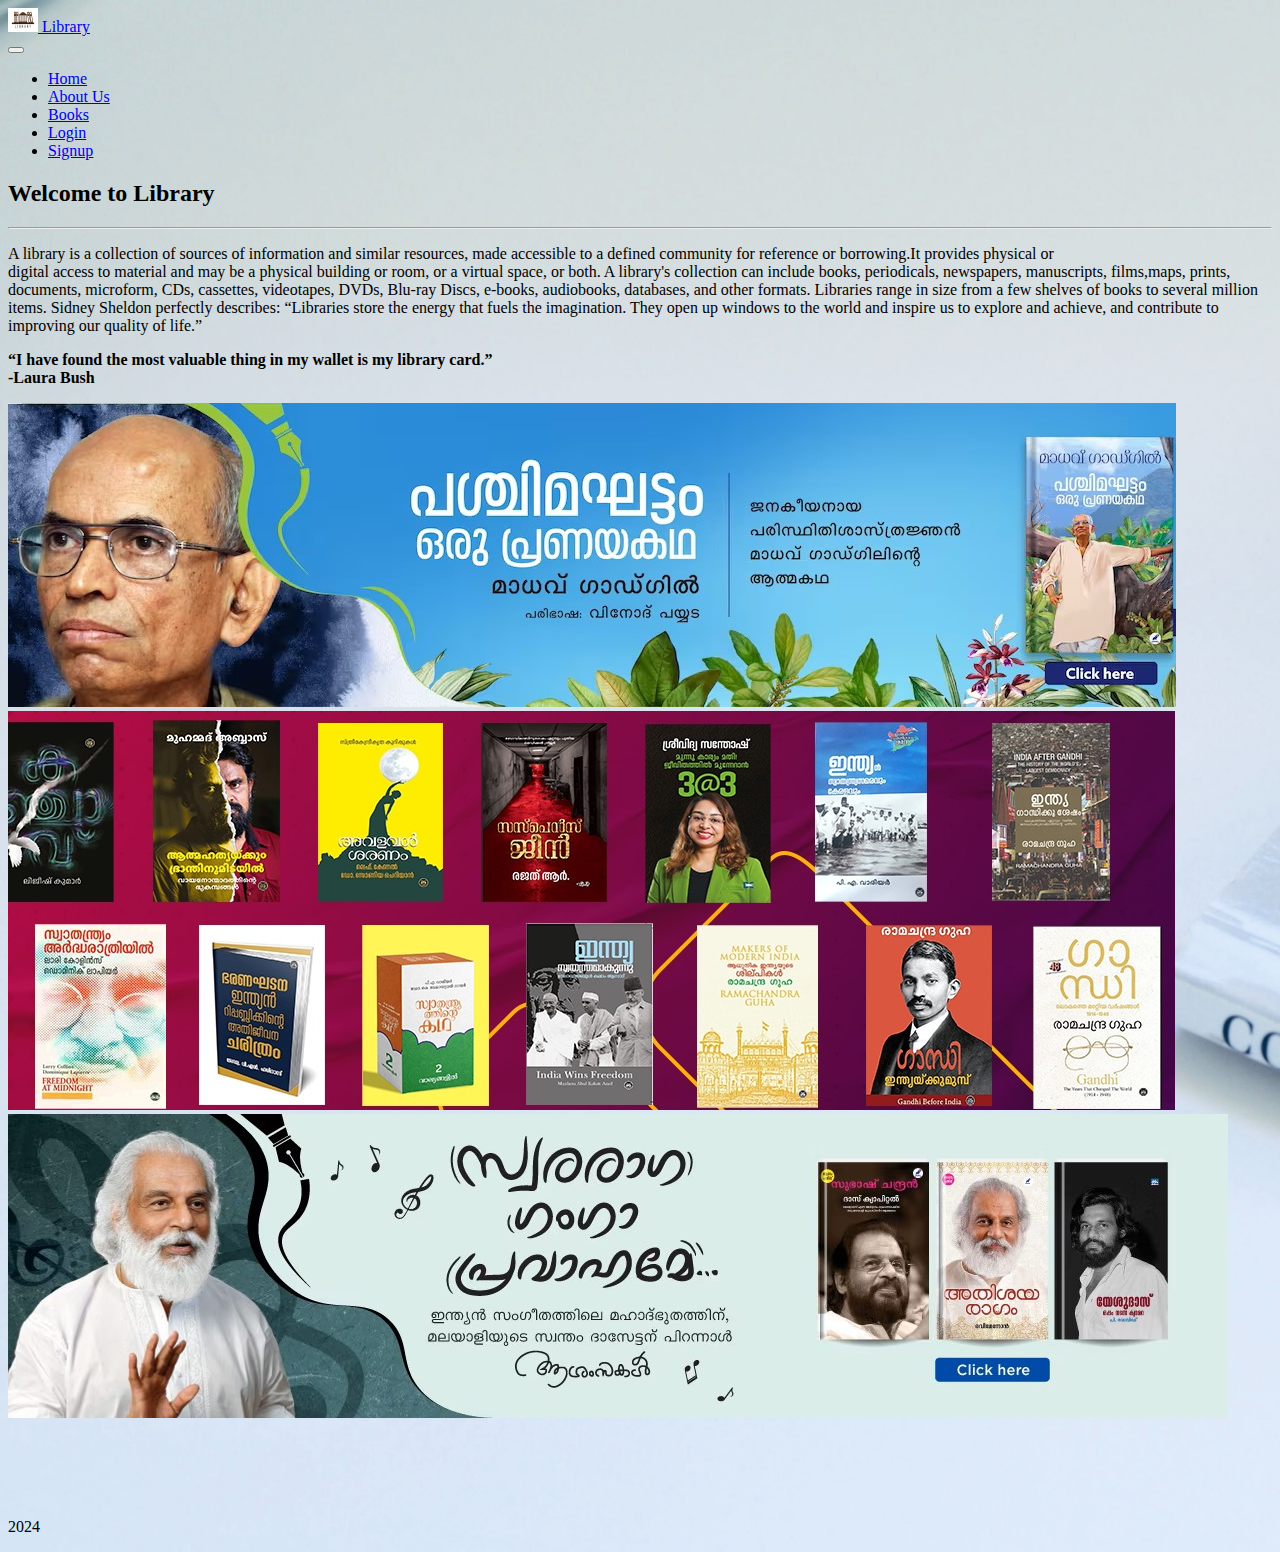
<file: index.html>
<!DOCTYPE html>
<html lang="en">
<head>
    <meta charset="UTF-8">
    <meta name="viewport" content="width=device-width, initial-scale=1.0">
    <title>Library</title>
    <link rel="icon" href="./images/Logo/library logo.png" class="icon">
    <link href="https://cdn.jsdelivr.net/npm/bootstrap@5.3.2/dist/css/bootstrap.min.css" rel="stylesheet" integrity="sha384-T3c6CoIi6uLrA9TneNEoa7RxnatzjcDSCmG1MXxSR1GAsXEV/Dwwykc2MPK8M2HN" crossorigin="anonymous">
    <link rel="stylesheet" href="./Style/style.css">
</head>

<body>
  <header class="bg-secondary bg-gradient">
    <div class="row text-white">
      <div class="col-8 col-md-6 p-3 ps-5">
        <a class="navbar-brand text-white" href="./index.html">
          <img src="./images/Logo/library logo.png" alt="Logo" width="30" height="24" class="d-inline-block align-text-top">
          Library
        </a>
      </div>
      <div class="col-4 col-md-6">
        <nav class="navbar navbar-expand-lg  bg-secondary bg-gradient">
          <div class="container-fluid">
            <button class="navbar-toggler ms-auto" type="button" data-bs-toggle="collapse" data-bs-target="#navbarSupportedContent" aria-controls="navbarSupportedContent" aria-expanded="false" aria-label="Toggle navigation">
              <span class="navbar-toggler-icon"></span>
            </button>
            <div class="collapse navbar-collapse" id="navbarSupportedContent">
              <ul class="navbar-nav ms-auto mb-2 mb-lg-0">
                <li class="nav-item">
                  <a class="nav-link active text-white" aria-current="page" href="./index.html">Home</a>
                </li>
                <li class="nav-item">
                  <a class="nav-link active text-white" href="#">About Us</a>
                </li>
                <li class="nav-item">
                  <a class="nav-link active text-white" href="./Books.html">Books</a>
                </li>
                <li class="nav-item">
                  <a class="nav-link active text-white" href="./Login.html">Login</a>
                </li>
                <li class="nav-item">
                  <a class="nav-link active text-white" href="./Signup.html">Signup</a>
                </li>
              </ul>
            </div>
          </div>
        </nav>
      </div>
    </div>
  </header>

  <section>
    <div class="container">
      <div class="p-box col-sm-12 col-md-12">
        <h2> Welcome to Library </h2>
        <hr>
        <p>A library is a collection of sources of information and similar resources, made accessible to a defined community for 
          reference or borrowing.It provides physical or <br>digital access to material and may be a physical building or room, or a 
          virtual space, or both. A library's collection can include books, periodicals, newspapers, manuscripts, films,maps, prints, 
          documents, microform, CDs, cassettes, videotapes, DVDs, Blu-ray Discs, e-books, audiobooks, databases, and other formats. 
          Libraries range in size from a few shelves of books to several million items. Sidney Sheldon perfectly describes: 
          “Libraries store the energy that fuels the imagination. They open up windows to the world and inspire us to explore and achieve, 
          and contribute to improving our quality of life.”</p>

        <p style="font-weight: bold;">
            “I have found the most valuable thing in my wallet is my library card.” 
            <br>
            -Laura Bush
          </p>
      </div>
    </div>
  </section>

  <section id="section2">
    <div class="container">
      <div id="carouselExampleInterval" class="carousel slide" data-bs-ride="carousel">
        <div class="carousel-inner">
          <div class="carousel-item active" data-bs-interval="1000">
            <img src="./images/Slides/Slide2.jpg" class="d-block w-100" alt="img">
          </div>
          <div class="carousel-item" data-bs-interval="2000">
            <img src="./images/Slides/Slide1.jpg" class="d-block w-100" alt="img">
          </div>
          <div class="carousel-item">
            <img src="./images/Slides/Slide3.jpg" class="d-block w-100" alt="img">
          </div>
        </div>
      </div>
    </div>
  </section>

  <footer class="bg-secondary" id="footer">
    <div class="container-fluid">
     <div class="row">
       <div class="col-md-12 text-center text-white">
         <p>2024</p>
       </div>
     </div>
    </div>
</footer>



  <script src="https://cdn.jsdelivr.net/npm/bootstrap@5.3.2/dist/js/bootstrap.bundle.min.js" integrity="sha384-C6RzsynM9kWDrMNeT87bh95OGNyZPhcTNXj1NW7RuBCsyN/o0jlpcV8Qyq46cDfL" crossorigin="anonymous"></script>
</body>
</html>
</file>
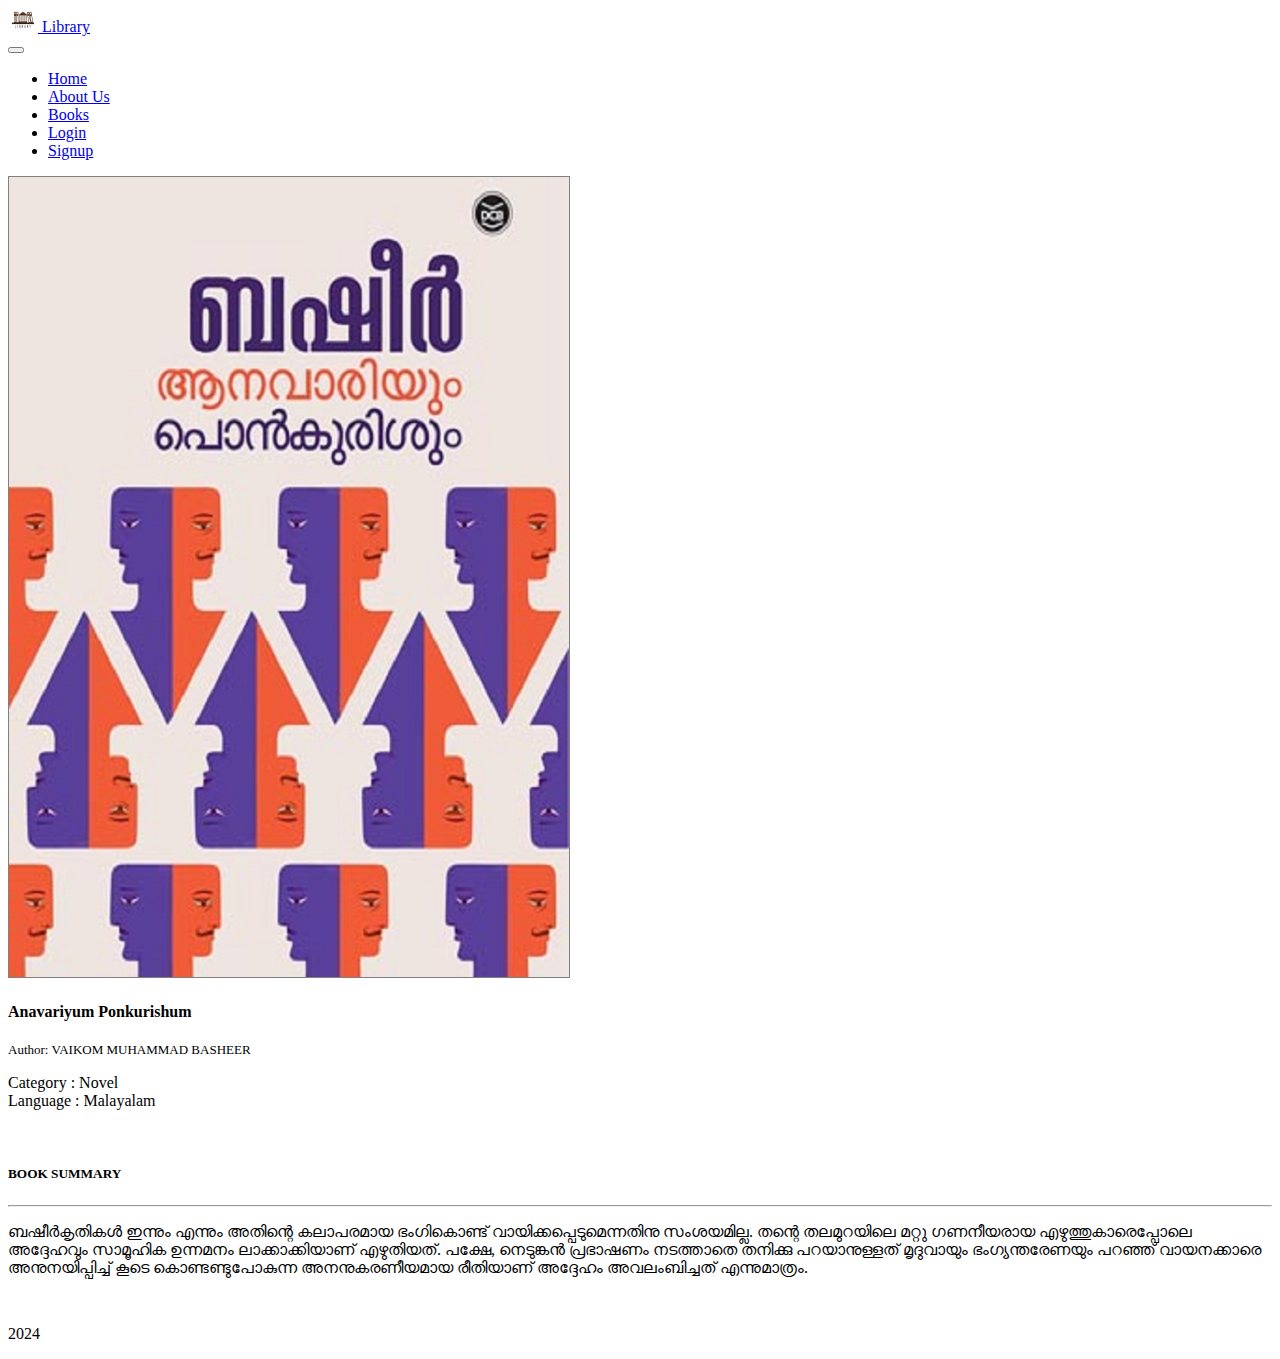
<file: Anavariyum Ponkurishum.html>
<!DOCTYPE html>
<html lang="en">
<head>
    <meta charset="UTF-8">
    <meta name="viewport" content="width=device-width, initial-scale=1.0">
    <title>Library/Books/Anavariyum Ponkurishum</title>
    <link rel="icon" href="./images/Logo/library logo.png" class="icon">
    <link href="https://cdn.jsdelivr.net/npm/bootstrap@5.3.2/dist/css/bootstrap.min.css" rel="stylesheet" integrity="sha384-T3c6CoIi6uLrA9TneNEoa7RxnatzjcDSCmG1MXxSR1GAsXEV/Dwwykc2MPK8M2HN" crossorigin="anonymous">
    <link rel="stylesheet" href="./Style/book.css">
</head>

<body>
  <header class="bg-secondary bg-gradient">
    <div class="row text-white">
      <div class="col-8 col-md-6 p-3 ps-5">
        <a class="navbar-brand text-white" href="./index.html">
          <img src="./images/Logo/library logo.png" alt="Logo" width="30" height="24" class="d-inline-block align-text-top">
          Library
        </a>
      </div>
      <div class="col-4 col-md-6">
        <nav class="navbar navbar-expand-lg  bg-secondary bg-gradient">
          <div class="container-fluid">
            <button class="navbar-toggler ms-auto" type="button" data-bs-toggle="collapse" data-bs-target="#navbarSupportedContent" aria-controls="navbarSupportedContent" aria-expanded="false" aria-label="Toggle navigation">
              <span class="navbar-toggler-icon"></span>
            </button>
            <div class="collapse navbar-collapse" id="navbarSupportedContent">
              <ul class="navbar-nav ms-auto mb-2 mb-lg-0">
                <li class="nav-item">
                  <a class="nav-link active text-white" aria-current="page" href="./index.html">Home</a>
                </li>
                <li class="nav-item">
                  <a class="nav-link active text-white" href="#">About Us</a>
                </li>
                <li class="nav-item">
                  <a class="nav-link active text-white" href="./Books.html">Books</a>
                </li>
                <li class="nav-item">
                  <a class="nav-link active text-white" href="./Login.html">Login</a>
                </li>
                <li class="nav-item">
                  <a class="nav-link active text-white" href="./Signup.html">Signup</a>
                </li>
              </ul>
            </div>
          </div>
        </nav>
      </div>
    </div>
  </header>

  <section class="mt-4">
    <div class="container">
      <div class="row align-items-center">
        <div class="col-md-4">

          <img src="./images/Bookthumbnail/Anavariyum Ponkurishum.jpg" alt="bookimg" class="img-fluid" style="width: 35em; border:.1em solid grey;">

        </div>

        <div class="col-md-8">
           
          <h4>Anavariyum Ponkurishum</h4>
          <p style="font-size: small;">Author: VAIKOM MUHAMMAD BASHEER</p>
          <p>Category : Novel <br>
             Language : Malayalam</p>
                <br>
             <h5>BOOK SUMMARY</h5>
             <hr>
          <p>
            ബഷീർകൃതികൾ ഇന്നും എന്നും അതിന്റെ കലാപരമായ ഭംഗികൊണ്ട് വായിക്കപ്പെടുമെന്നതിനു സംശയമില്ല. 
            തന്റെ തലമുറയിലെ മറ്റു ഗണനീയരായ എഴുത്തുകാരെപ്പോലെ അദ്ദേഹവും സാമൂഹിക ഉന്നമനം ലാക്കാക്കിയാണ് എഴുതിയത്.
             പക്ഷേ, നെടുങ്കൻ പ്രഭാഷണം നടത്താതെ തനിക്കു പറയാനുള്ളത് മൃദുവായും ഭംഗ്യന്തരേണയും പറഞ്ഞ് വായനക്കാരെ 
             അനുനയിപ്പിച്ച് കൂടെ കൊണ്ടണ്ടുപോകുന്ന അനനുകരണീയമായ രീതിയാണ് അദ്ദേഹം അവലംബിച്ചത് എന്നുമാത്രം.</p>
        </div>
      </div>
    </div>
  </section>
    
   <footer class="bg-secondary" id="footer">
       <div class="container-fluid">
        <div class="row">
          <div class="col-md-12 text-center text-white">
            <p>2024</p>
          </div>
        </div>
       </div>
   </footer>
  
    <script src="https://cdn.jsdelivr.net/npm/bootstrap@5.3.2/dist/js/bootstrap.bundle.min.js" integrity="sha384-C6RzsynM9kWDrMNeT87bh95OGNyZPhcTNXj1NW7RuBCsyN/o0jlpcV8Qyq46cDfL" crossorigin="anonymous"></script>
</body>
</html>
</file>
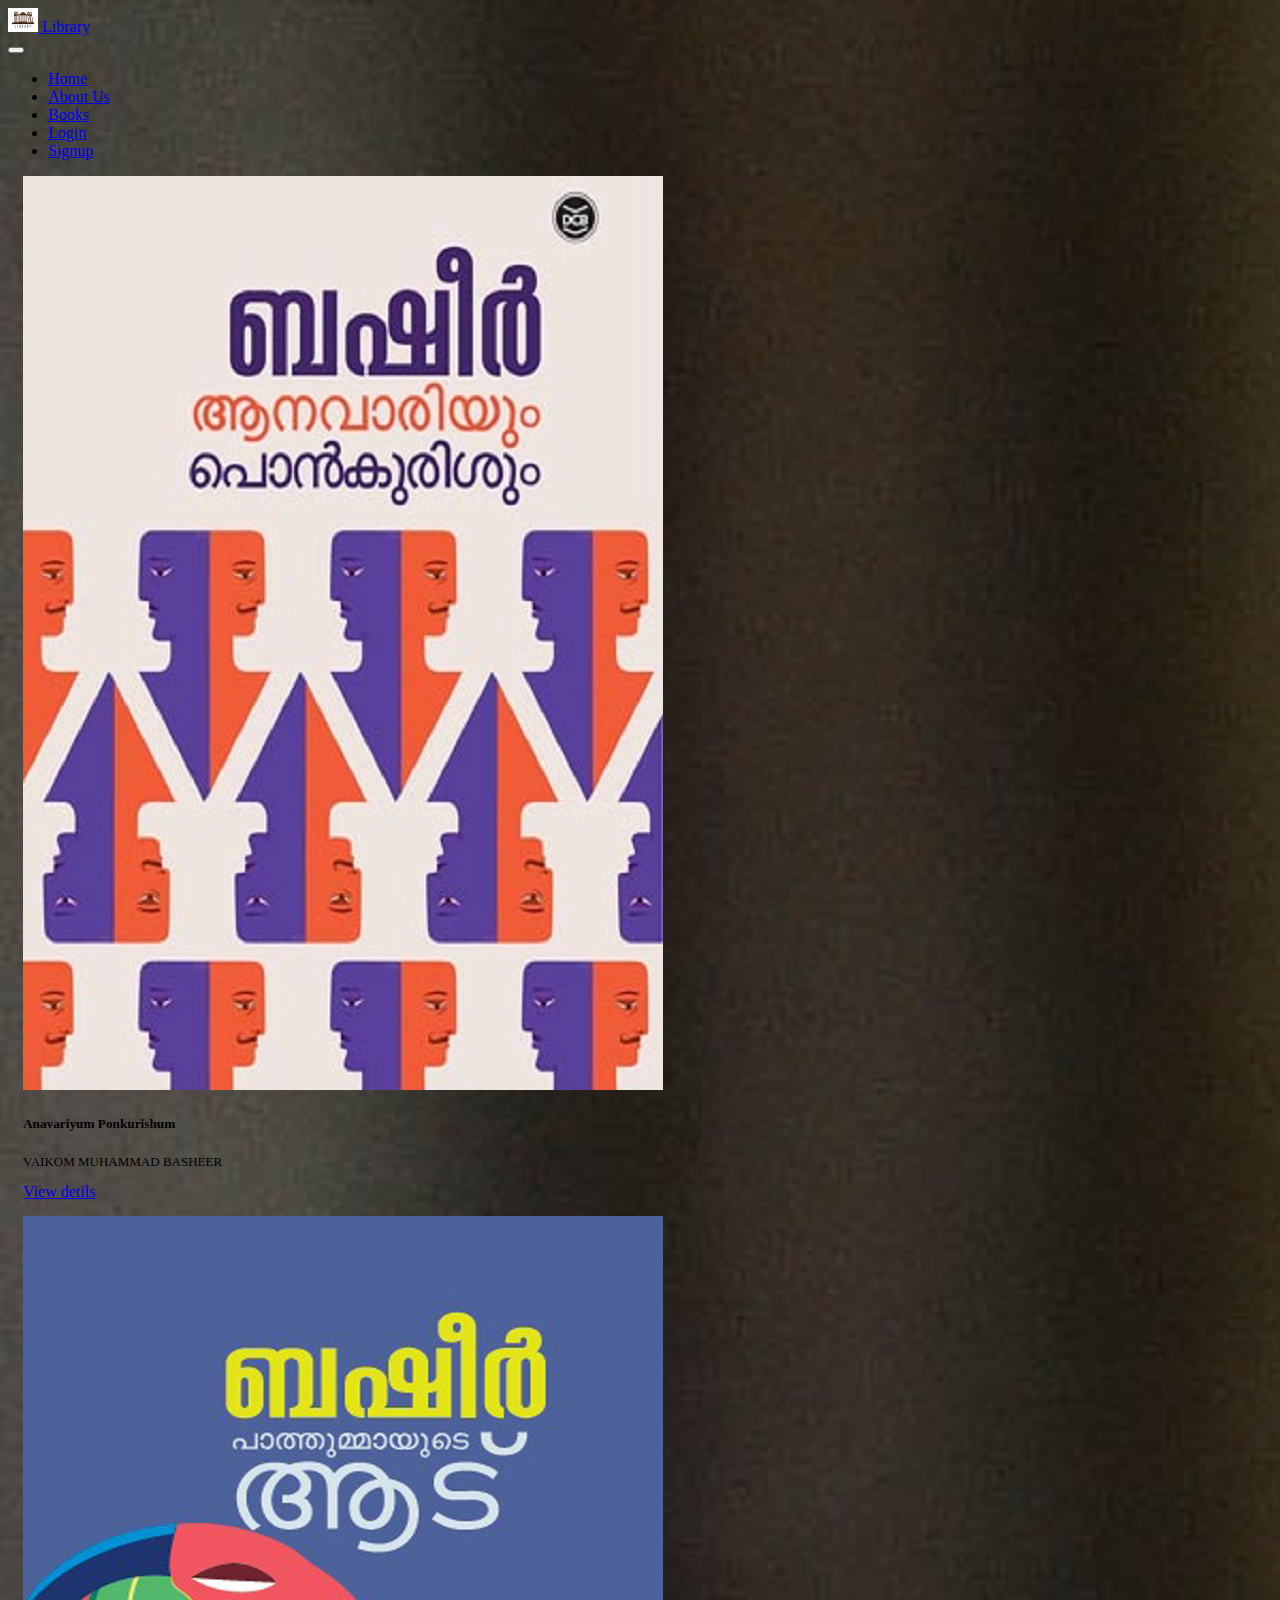
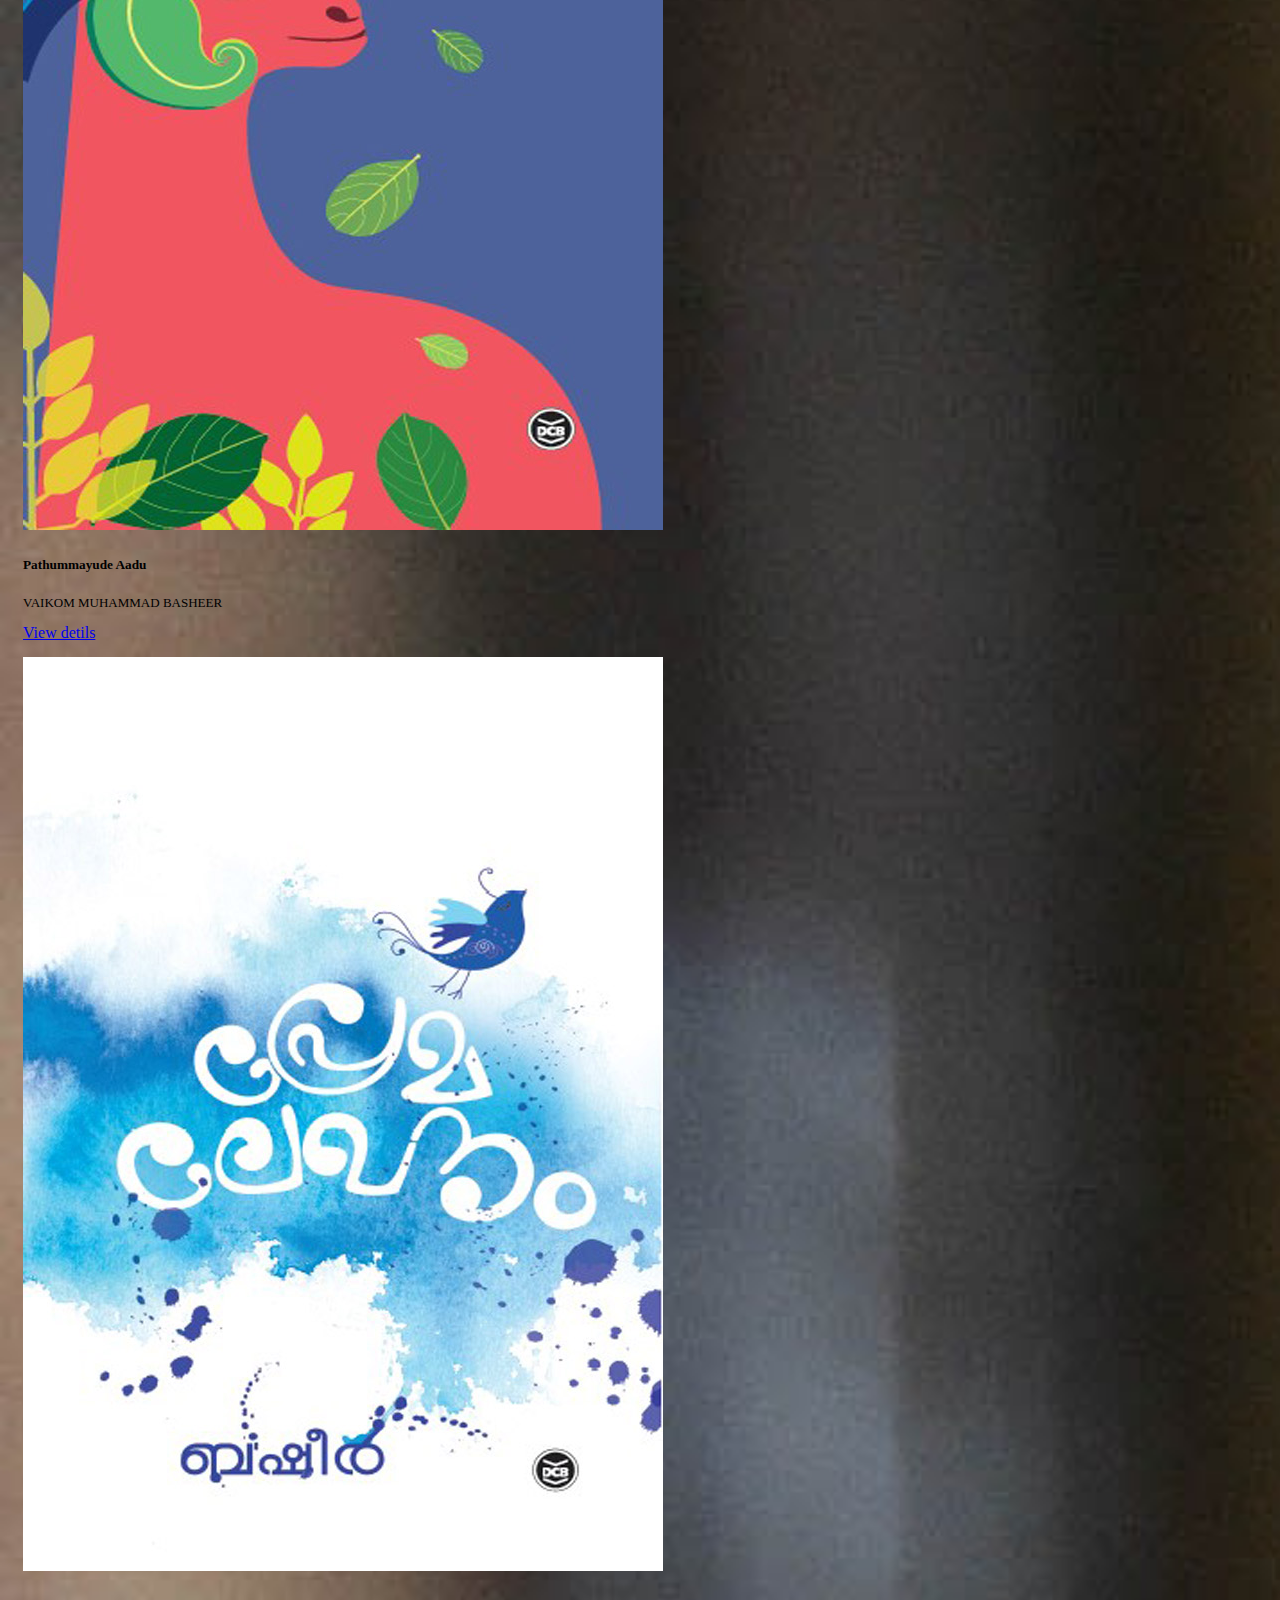
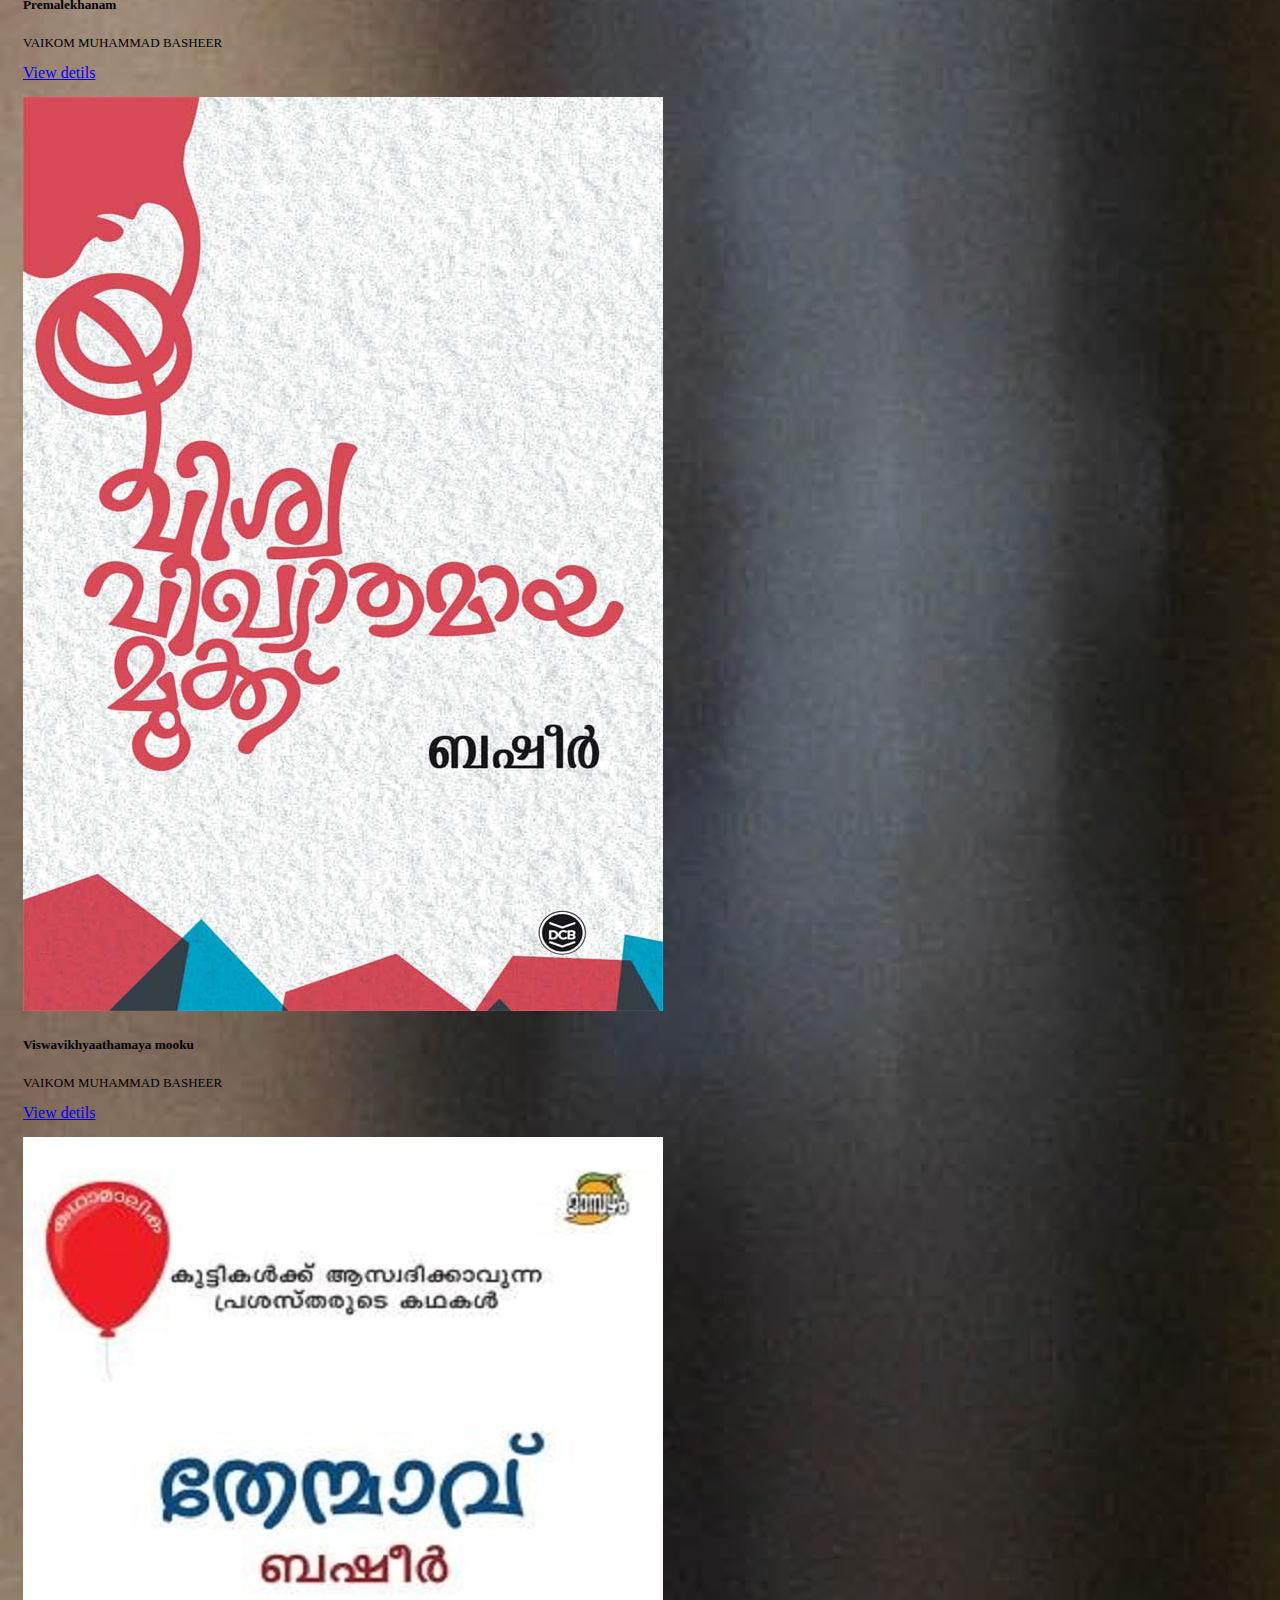
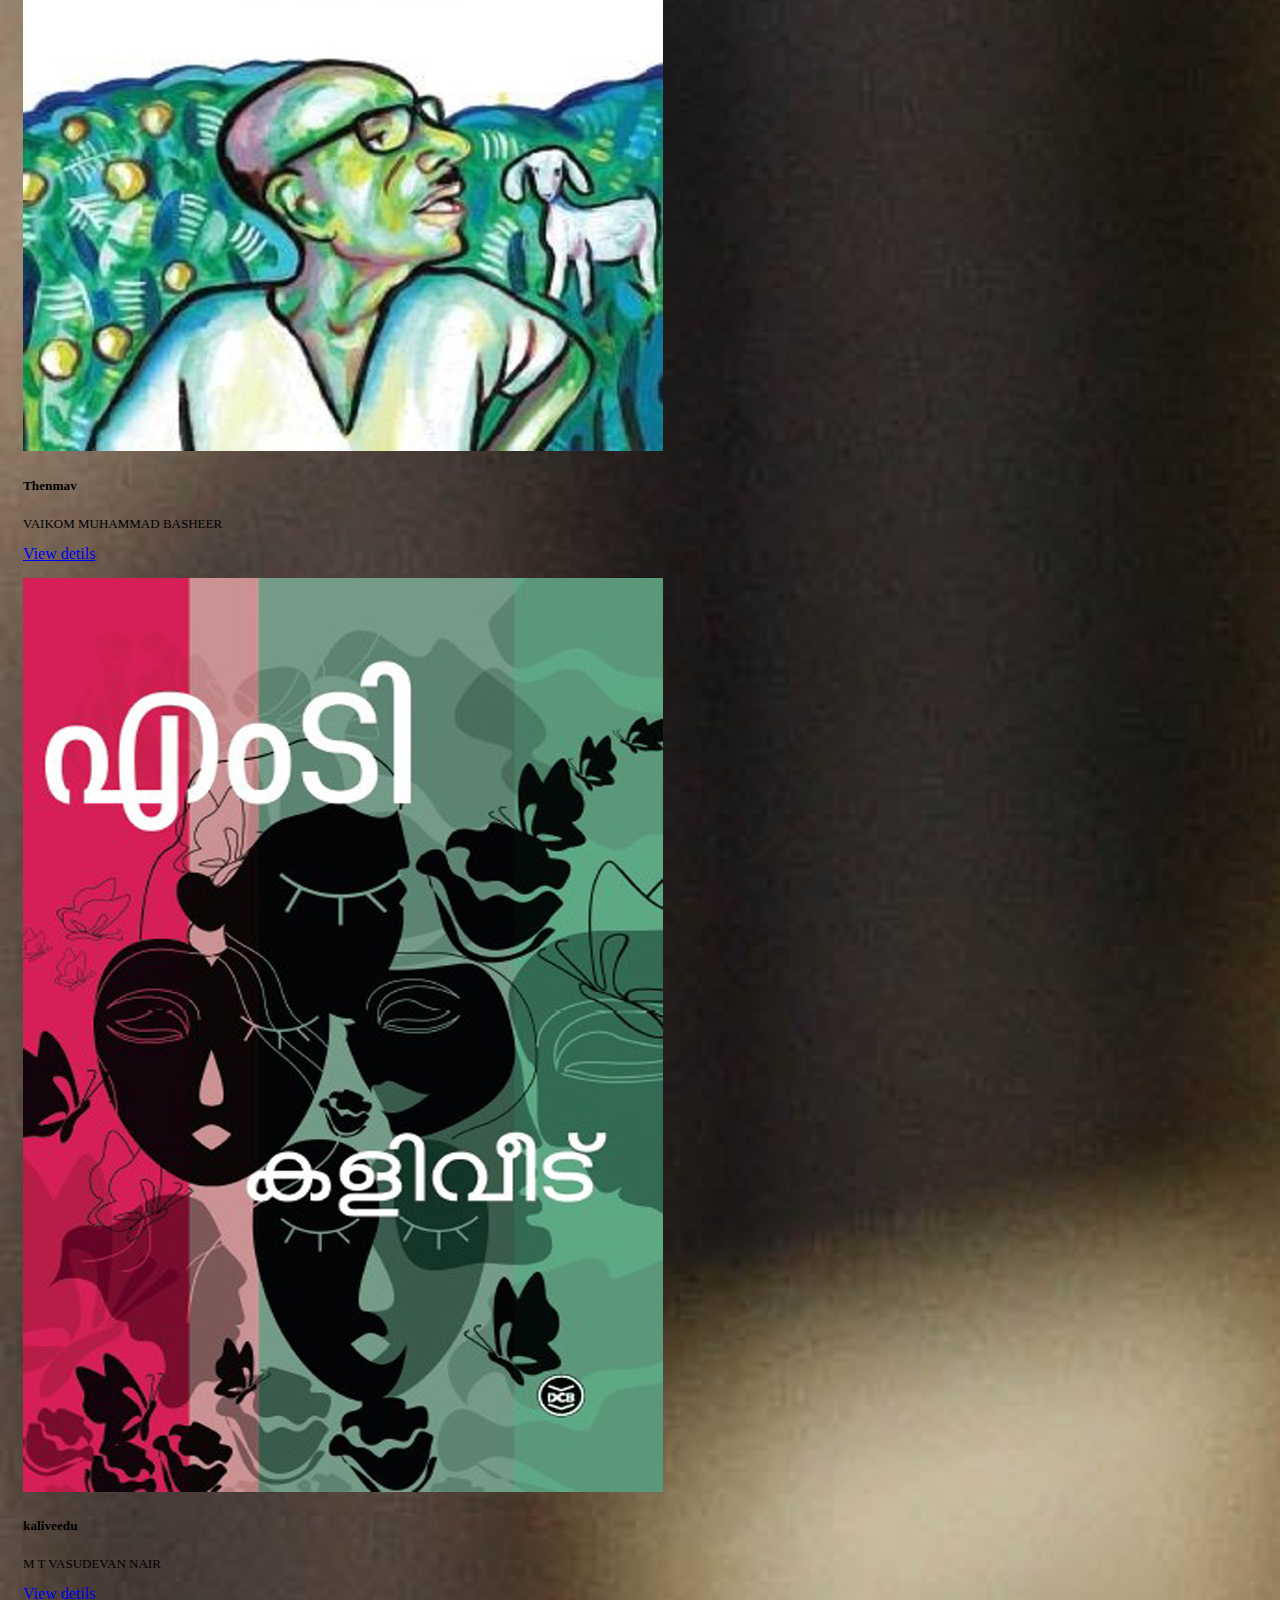
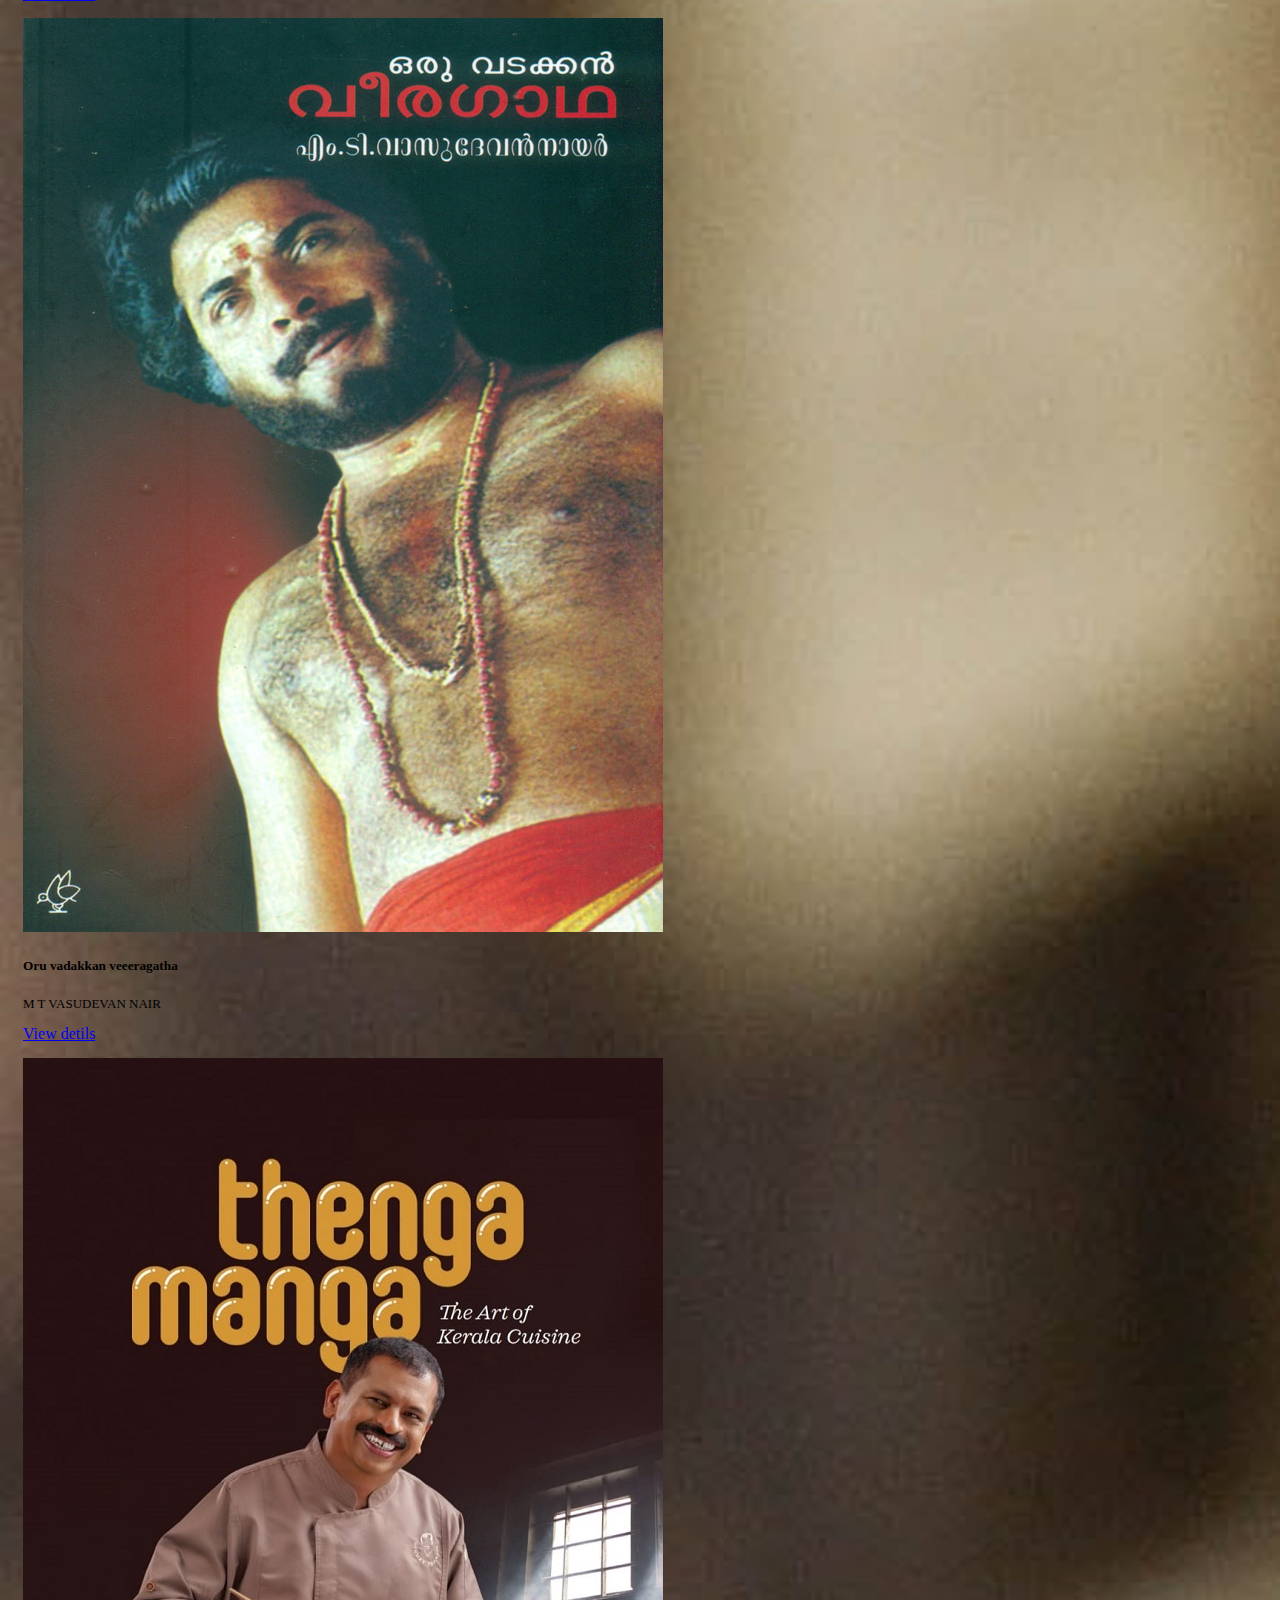
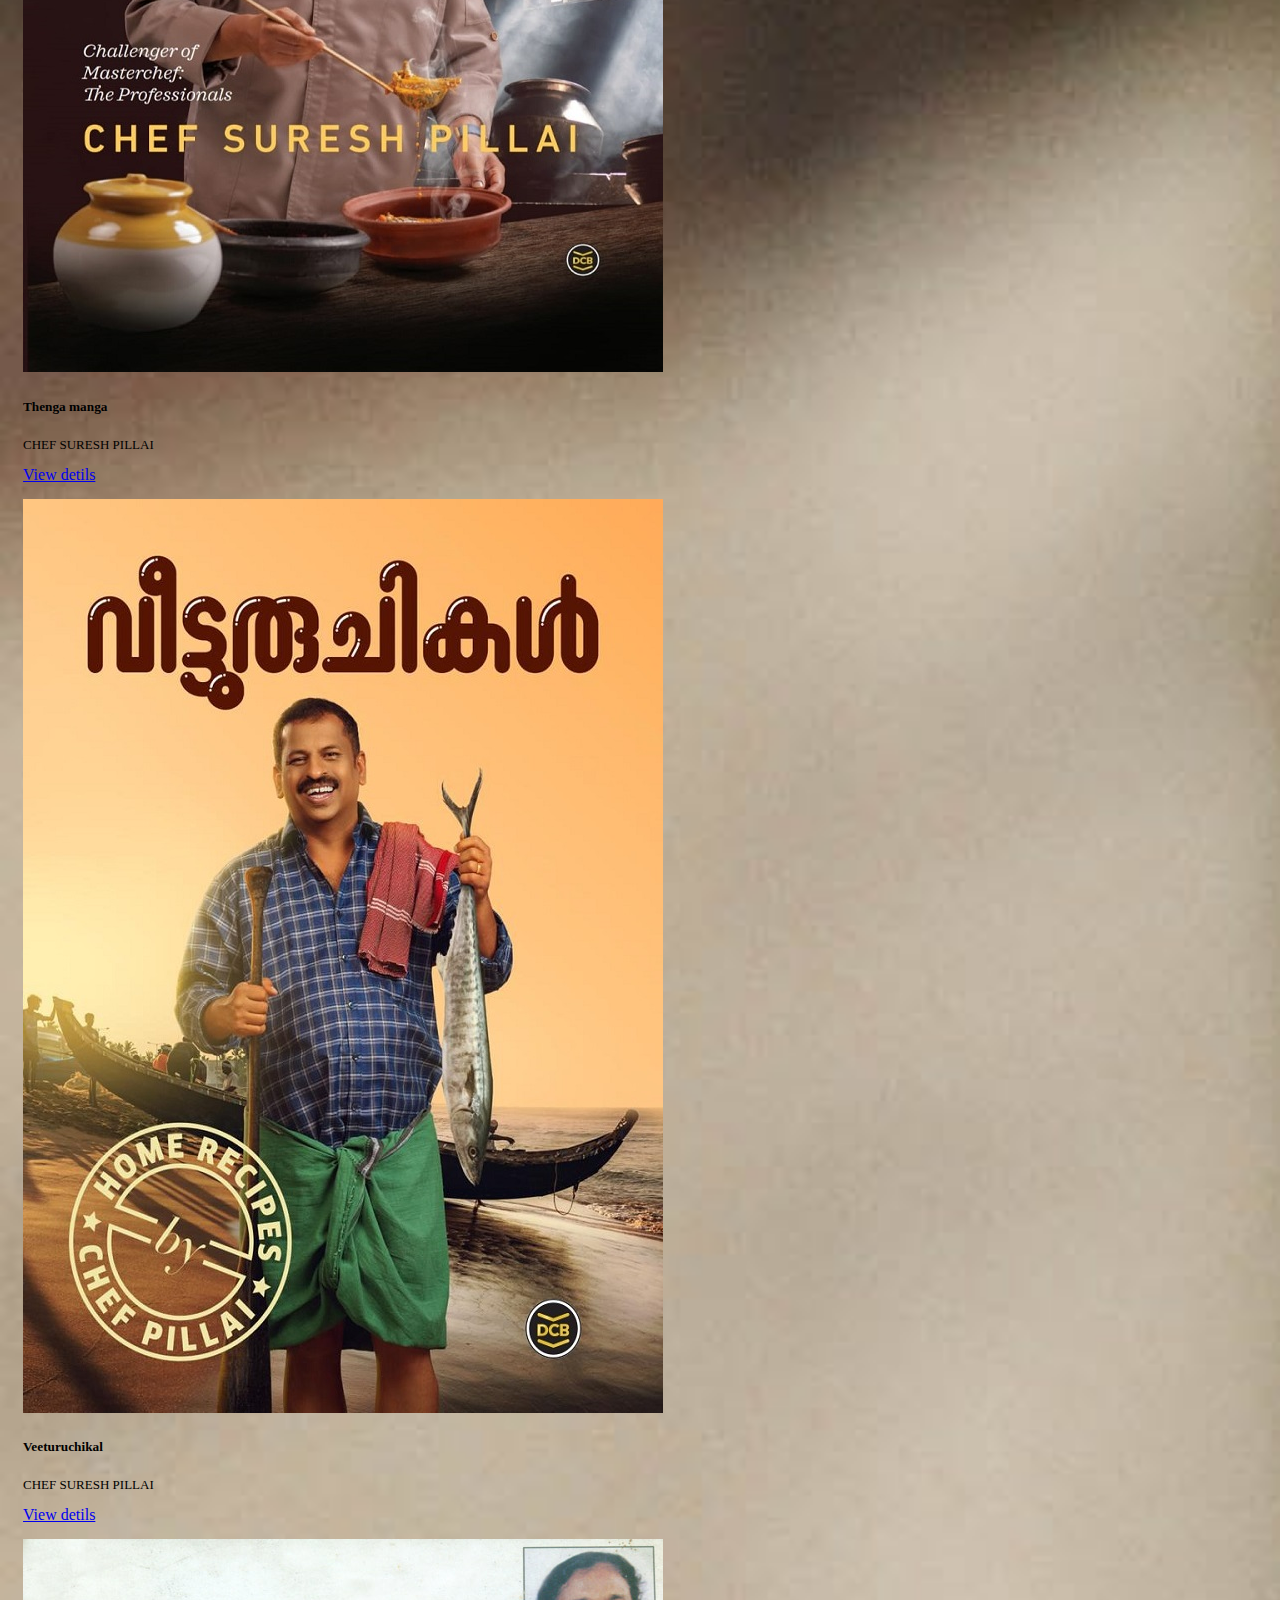
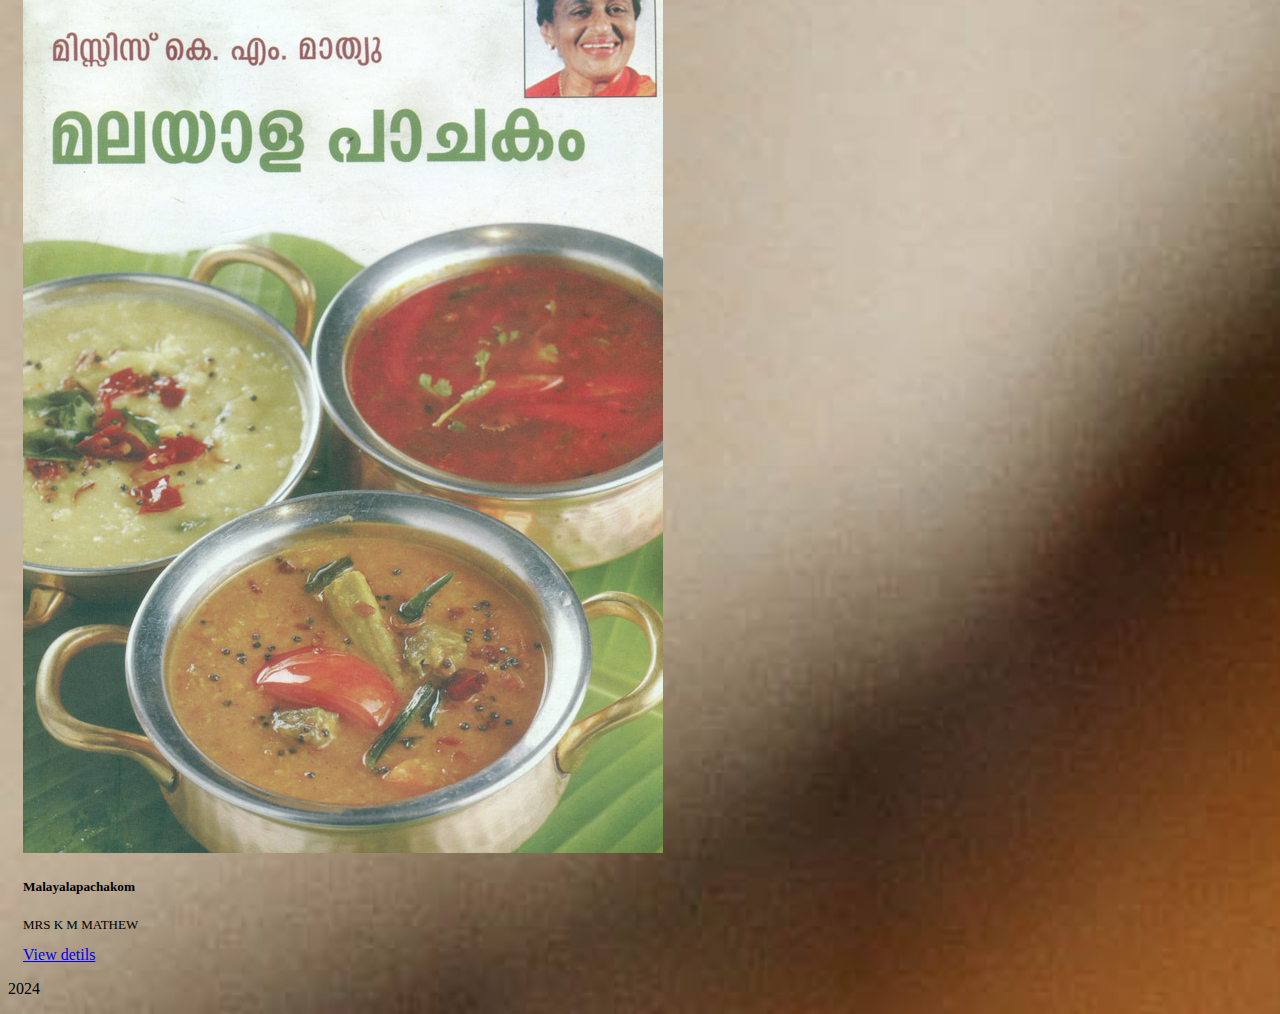
<file: Books.html>
<!DOCTYPE html>
<html lang="en">
<head>
    <meta charset="UTF-8">
    <meta name="viewport" content="width=device-width, initial-scale=1.0">
    <title>Library/Books</title>
    <link rel="icon" href="./images/Logo/library logo.png" class="icon">
    <link href="https://cdn.jsdelivr.net/npm/bootstrap@5.3.2/dist/css/bootstrap.min.css" rel="stylesheet" integrity="sha384-T3c6CoIi6uLrA9TneNEoa7RxnatzjcDSCmG1MXxSR1GAsXEV/Dwwykc2MPK8M2HN" crossorigin="anonymous">
    <link rel="stylesheet" href="./Style/stylebookpage.css">
</head>

<body>
     
  <header class="bg-secondary bg-gradient">
    <div class="row text-white">
      <div class="col-8 col-md-6 p-3 ps-5">
        <a class="navbar-brand text-white" href="./index.html">
          <img src="./images/Logo/library logo.png" alt="Logo" width="30" height="24" class="d-inline-block align-text-top">
          Library
        </a>
      </div>
      <div class="col-4 col-md-6">
        <nav class="navbar navbar-expand-lg  bg-secondary bg-gradient">
          <div class="container-fluid">
            <button class="navbar-toggler ms-auto" type="button" data-bs-toggle="collapse" data-bs-target="#navbarSupportedContent" aria-controls="navbarSupportedContent" aria-expanded="false" aria-label="Toggle navigation">
              <span class="navbar-toggler-icon"></span>
            </button>
            <div class="collapse navbar-collapse" id="navbarSupportedContent">
              <ul class="navbar-nav ms-auto mb-2 mb-lg-0">
                <li class="nav-item">
                  <a class="nav-link active text-white" aria-current="page" href="./index.html">Home</a>
                </li>
                <li class="nav-item">
                  <a class="nav-link active text-white" href="#">About Us</a>
                </li>
                <li class="nav-item">
                  <a class="nav-link active text-white" href="./Books.html">Books</a>
                </li>
                <li class="nav-item">
                  <a class="nav-link active text-white" href="./Login.html">Login</a>
                </li>
                <li class="nav-item">
                  <a class="nav-link active text-white" href="./Signup.html">Signup</a>
                </li>
              </ul>
            </div>
          </div>
        </nav>
      </div>
    </div>
  </header>

  <section>
    <div class="container">
      <div class="row">
        <div class="col-sm-12 col-md-3">
          <div class="card">
            <img src="./images/Bookthumbnail/Anavariyum Ponkurishum.jpg" class="card-img-top" alt="Bookimg">
            <div class="card-body">
              <h5 class="card-title">Anavariyum Ponkurishum</h5>
              <p class="card-text" style="font-size: small;">VAIKOM MUHAMMAD BASHEER</p>
              <a href="./Anavariyum Ponkurishum.html" class="btn btn-primary" style="width: 100%;">View detils</a>
            </div>
          </div>
        </div>

        <div class="col-sm-12 col-md-3">
          <div class="card">
            <img src="./images/Bookthumbnail/Pathummayude.jpg" class="card-img-top" alt="Bookimg">
            <div class="card-body">
              <h5 class="card-title">Pathummayude Aadu</h5>
              <p class="card-text" style="font-size: small;">VAIKOM MUHAMMAD BASHEER</p>
              <a href="./Pathummayude Aadu.html" class="btn btn-primary" style="width: 100%;">View detils</a>
            </div>
          </div>
        </div>

        <div class="col-sm-12 col-md-3">
          <div class="card">
            <img src="./images/Bookthumbnail/Premalekhanam.jpg" class="card-img-top" alt="Bookimg">
            <div class="card-body">
              <h5 class="card-title">Premalekhanam</h5>
              <p class="card-text" style="font-size: small;">VAIKOM MUHAMMAD BASHEER</p>
              <a href="./Premalekhanam.html" class="btn btn-primary" style="width: 100%;">View detils</a>
            </div>
          </div>
        </div>

        <div class="col-sm-12 col-md-3">
          <div class="card">
            <img src="./images/Bookthumbnail/VISWAVIKHYATHAMAYA-MOOKU.jpg" class="card-img-top" alt="Bookimg">
            <div class="card-body">
              <h5 class="card-title">Viswavikhyaathamaya mooku</h5>
              <p class="card-text" style="font-size: small;">VAIKOM MUHAMMAD BASHEER</p>
              <a href="./Viswavikhyaathamaya mooku.html" class="btn btn-primary" style="width: 100%;">View detils</a>
            </div>
          </div>
        </div>
      

        <div class="row">

        <div class="col-sm-12 col-md-3">
          <div class="card">
            <img src="./images/Bookthumbnail/Thenmav.jpg" class="card-img-top" alt="Bookimg">
            <div class="card-body">
              <h5 class="card-title">Thenmav</h5>
              <p class="card-text" style="font-size: small;">VAIKOM MUHAMMAD BASHEER</p>
              <a href="./Thenmav.html" class="btn btn-primary" style="width: 100%;">View detils</a>
            </div>
          </div>
        </div>

        <div class="col-sm-12 col-md-3">
          <div class="card">
            <img src="./images/Bookthumbnail/kaliveedu.jpg" class="card-img-top" alt="Bookimg">
            <div class="card-body">
              <h5 class="card-title">kaliveedu</h5>
              <p class="card-text" style="font-size: small;">M T VASUDEVAN NAIR</p>
              <a href="#" class="btn btn-primary" style="width: 100%;">View detils</a>
            </div>
          </div>
        </div>
  
        <div class="col-sm-12 col-md-3">
          <div class="card">
            <img src="./images/Bookthumbnail/Oru-vadakkan-veeeraga.jpg" class="card-img-top" alt="Bookimg">
            <div class="card-body">
              <h5 class="card-title">Oru vadakkan veeeragatha</h5>
              <p class="card-text" style="font-size: small;">M T VASUDEVAN NAIR</p>
              <a href="#" class="btn btn-primary" style="width: 100%;">View detils</a>
            </div>
          </div>
        </div>

        
        <div class="col-sm-12 col-md-3">
          <div class="card">
            <img src="./images/Bookthumbnail/Thenga-manga.jpg" class="card-img-top" alt="Bookimg">
            <div class="card-body">
              <h5 class="card-title">Thenga manga</h5>
              <p class="card-text" style="font-size: small;">CHEF SURESH PILLAI</p>
              <a href="#" class="btn btn-primary" style="width: 100%;">View detils</a>
            </div>
          </div>
        </div>
       </div>

        <div class="row">

        <div class="col-sm-12 col-md-3">
          <div class="card">
            <img src="./images/Bookthumbnail/Veeturuchikal.jpg" class="card-img-top" alt="Bookimg">
            <div class="card-body">
              <h5 class="card-title">Veeturuchikal</h5>
              <p class="card-text" style="font-size: small;">CHEF SURESH PILLAI</p>
              <a href="#" class="btn btn-primary" style="width: 100%;">View detils</a>
            </div>
          </div>
        </div>

        <div class="col-sm-12 col-md-3">
          <div class="card">
            <img src="./images/Bookthumbnail/Malayalapachakom.jpg" class="card-img-top" alt="Bookimg">
            <div class="card-body">
              <h5 class="card-title">Malayalapachakom</h5>
              <p class="card-text" style="font-size: small;">MRS K M MATHEW</p>
              <a href="#" class="btn btn-primary" style="width: 100%;">View detils</a>
            </div>
          </div>
        </div>
      </div>
    </div>
  </section>

  <footer class="bg-secondary" id="footer">
    <div class="container-fluid">
     <div class="row">
       <div class="col-md-12 text-center text-white">
         <p>2024</p>
       </div>
     </div>
    </div>
</footer>






  <script src="https://cdn.jsdelivr.net/npm/bootstrap@5.3.2/dist/js/bootstrap.bundle.min.js" integrity="sha384-C6RzsynM9kWDrMNeT87bh95OGNyZPhcTNXj1NW7RuBCsyN/o0jlpcV8Qyq46cDfL" crossorigin="anonymous"></script>
</body>
</html>
</file>
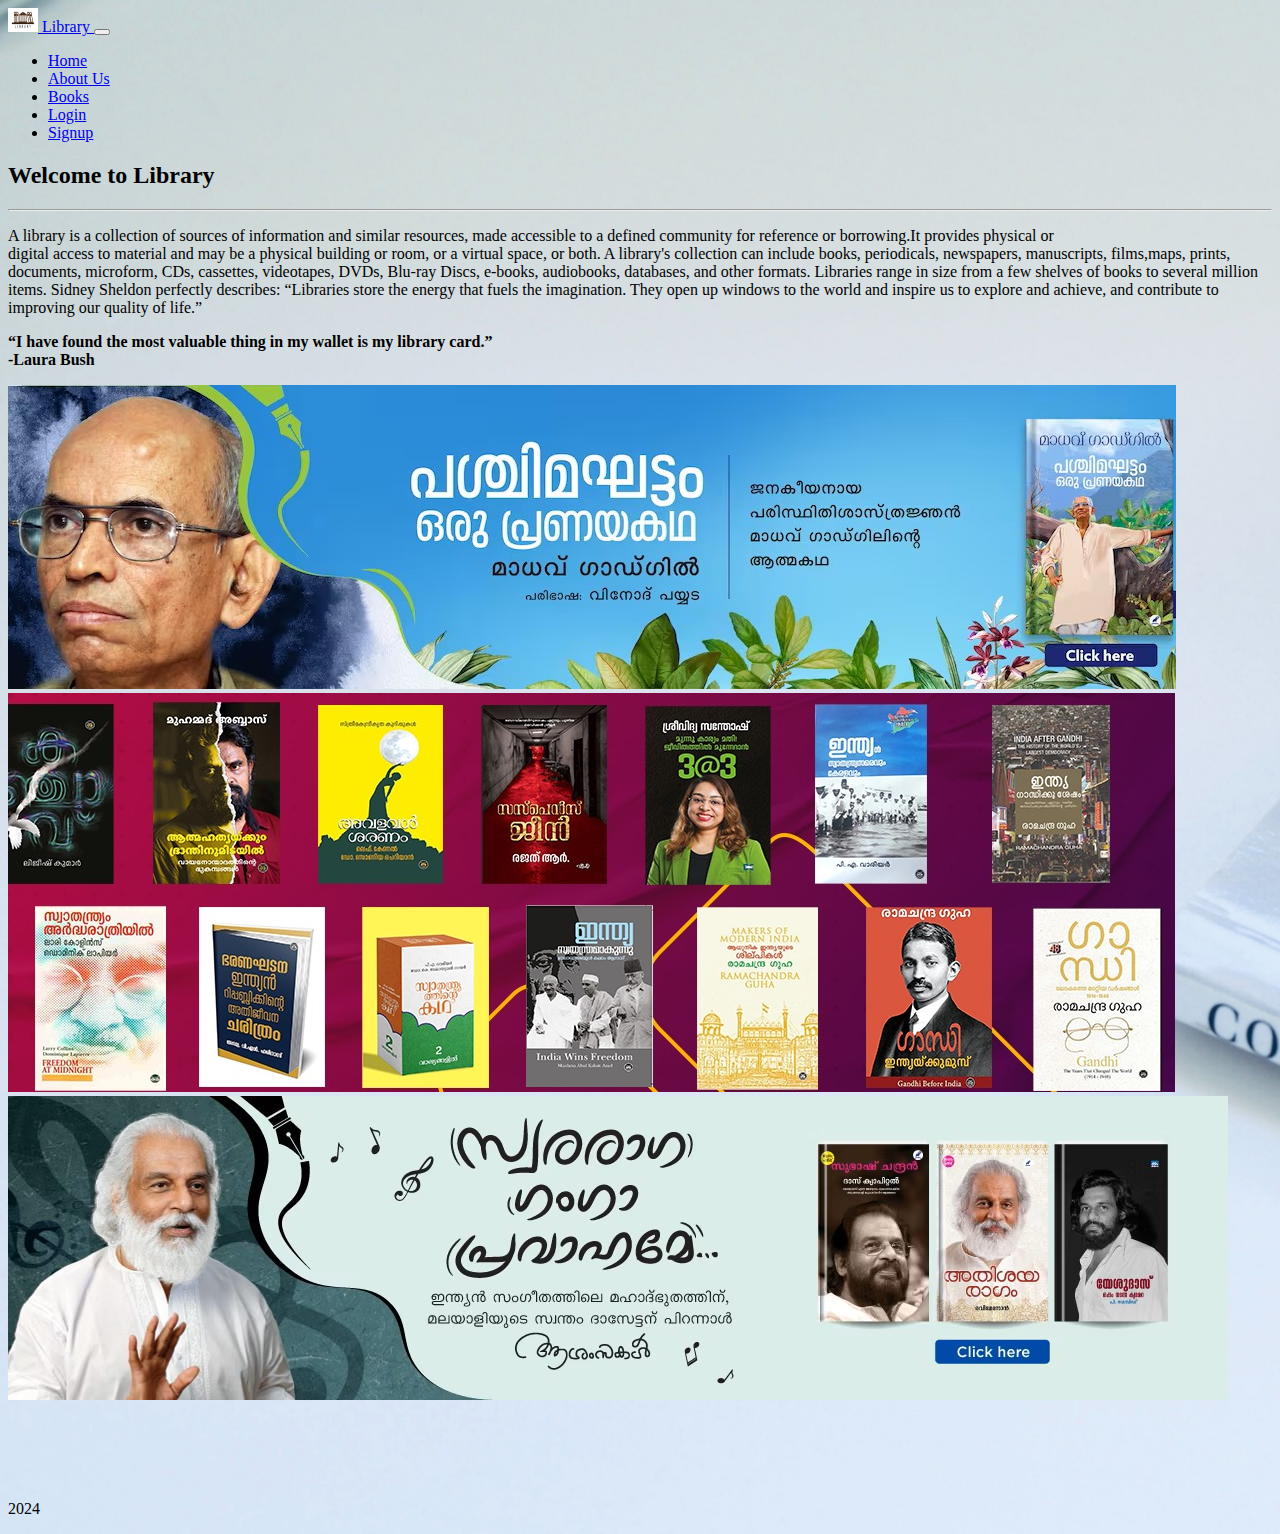
<file: Home.html>
<!DOCTYPE html>
<html lang="en">
<head>
    <meta charset="UTF-8">
    <meta name="viewport" content="width=device-width, initial-scale=1.0">
    <title>Library</title>
    <link rel="icon" href="./images/Logo/library logo.png" class="icon">
    <link href="https://cdn.jsdelivr.net/npm/bootstrap@5.3.2/dist/css/bootstrap.min.css" rel="stylesheet" integrity="sha384-T3c6CoIi6uLrA9TneNEoa7RxnatzjcDSCmG1MXxSR1GAsXEV/Dwwykc2MPK8M2HN" crossorigin="anonymous">
    <link rel="stylesheet" href="./Style/style.css">
</head>

<body>
  <header>
    <nav class="navbar navbar-expand-lg  bg-secondary bg-gradient">
      <div class="container-fluid">
        <a class="navbar-brand text-white" href="./Home.html">
          <img src="./images/Logo/library logo.png" alt="Logo" width="30" height="24" class="d-inline-block align-text-top">
          Library
        </a>
        <button class="navbar-toggler" type="button" data-bs-toggle="collapse" data-bs-target="#navbarSupportedContent" aria-controls="navbarSupportedContent" aria-expanded="false" aria-label="Toggle navigation">
          <span class="navbar-toggler-icon"></span>
        </button>
        <div class="collapse navbar-collapse" id="navbarSupportedContent">
          <ul class="navbar-nav ms-auto mb-2 mb-lg-0">
            <li class="nav-item">
              <a class="nav-link active text-white" aria-current="page" href="./Home.html">Home</a>
            </li>
            <li class="nav-item">
              <a class="nav-link active text-white" href="#">About Us</a>
            </li>
            <li class="nav-item">
              <a class="nav-link active text-white" href="./Books.html">Books</a>
            </li>
            <li class="nav-item">
              <a class="nav-link active text-white" href="./Login.html">Login</a>
            </li>
            <li class="nav-item">
              <a class="nav-link active text-white" href="./Signup.html">Signup</a>
            </li>
          </ul>
        </div>
      </div>
    </nav>
  </header>

  <section>
    <div class="container">
      <div class="p-box col-sm-12 col-md-12">
        <h2> Welcome to Library </h2>
        <hr>
        <p>A library is a collection of sources of information and similar resources, made accessible to a defined community for 
          reference or borrowing.It provides physical or <br>digital access to material and may be a physical building or room, or a 
          virtual space, or both. A library's collection can include books, periodicals, newspapers, manuscripts, films,maps, prints, 
          documents, microform, CDs, cassettes, videotapes, DVDs, Blu-ray Discs, e-books, audiobooks, databases, and other formats. 
          Libraries range in size from a few shelves of books to several million items. Sidney Sheldon perfectly describes: 
          “Libraries store the energy that fuels the imagination. They open up windows to the world and inspire us to explore and achieve, 
          and contribute to improving our quality of life.”</p>

        <p style="font-weight: bold;">
            “I have found the most valuable thing in my wallet is my library card.” 
            <br>
            -Laura Bush
          </p>
      </div>
    </div>
  </section>

  <section id="section2">
    <div class="container">
      <div id="carouselExampleInterval" class="carousel slide" data-bs-ride="carousel">
        <div class="carousel-inner">
          <div class="carousel-item active" data-bs-interval="10000">
            <img src="./images/Slides/Slide2.jpg" class="d-block w-100" alt="img">
          </div>
          <div class="carousel-item" data-bs-interval="2000">
            <img src="./images/Slides/Slide1.jpg" class="d-block w-100" alt="img">
          </div>
          <div class="carousel-item">
            <img src="./images/Slides/Slide3.jpg" class="d-block w-100" alt="img">
          </div>
        </div>
      </div>
    </div>
  </section>

  <footer class="bg-secondary" id="footer">
    <div class="container-fluid">
     <div class="row">
       <div class="col-md-12 text-center text-white">
         <p>2024</p>
       </div>
     </div>
    </div>
</footer>



  <script src="https://cdn.jsdelivr.net/npm/bootstrap@5.3.2/dist/js/bootstrap.bundle.min.js" integrity="sha384-C6RzsynM9kWDrMNeT87bh95OGNyZPhcTNXj1NW7RuBCsyN/o0jlpcV8Qyq46cDfL" crossorigin="anonymous"></script>
</body>
</html>
</file>
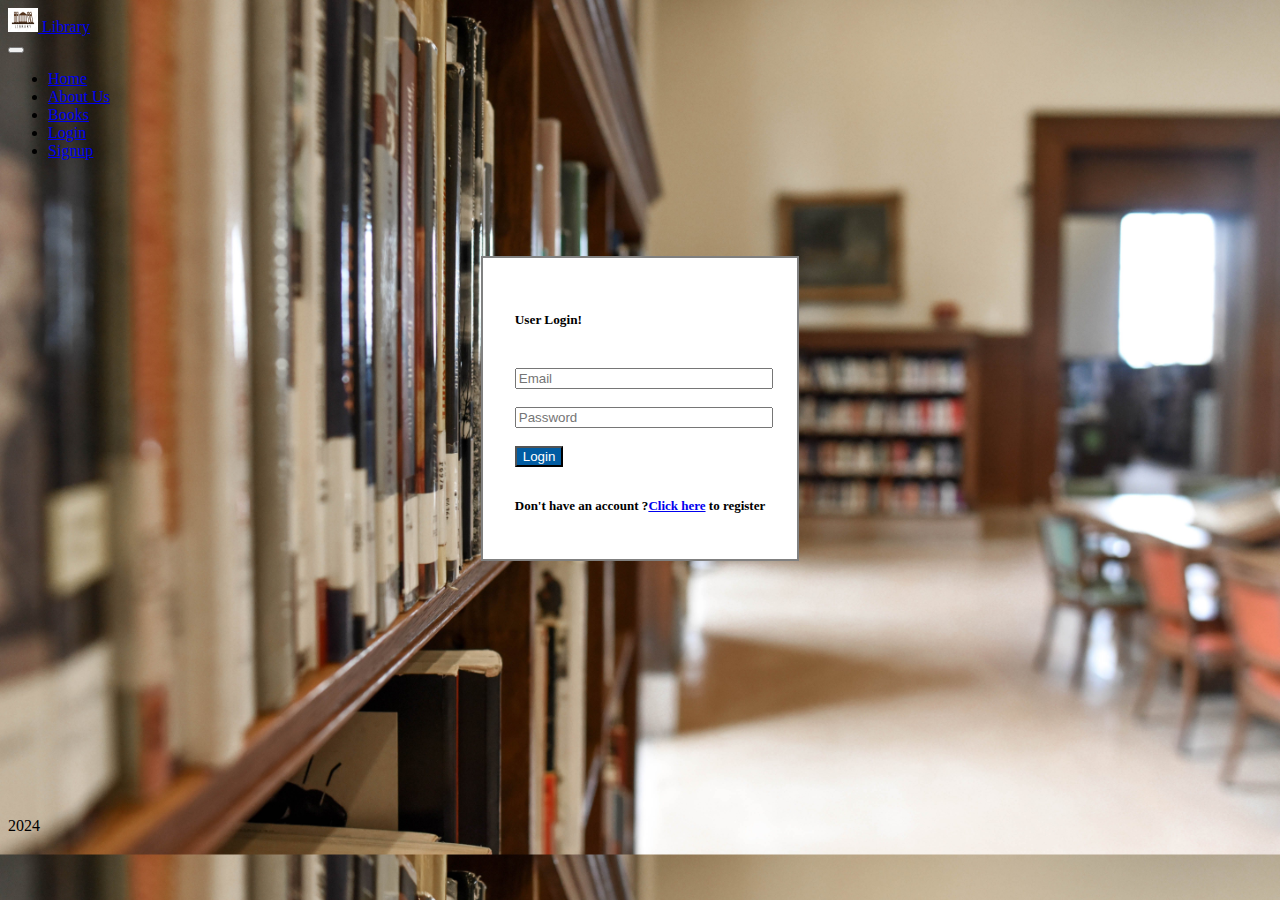
<file: Login.html>
<!DOCTYPE html>
<html lang="en">
<head>
    <meta charset="UTF-8">
    <meta name="viewport" content="width=device-width, initial-scale=1.0">
    <title>Library/Login</title>
    <link rel="icon" href="./images/Logo/library logo.png" class="icon">
    <link href="https://cdn.jsdelivr.net/npm/bootstrap@5.3.2/dist/css/bootstrap.min.css" rel="stylesheet" integrity="sha384-T3c6CoIi6uLrA9TneNEoa7RxnatzjcDSCmG1MXxSR1GAsXEV/Dwwykc2MPK8M2HN" crossorigin="anonymous">
    <link rel="stylesheet" href="./Style/stylelogin.css">
</head>

<body>
  <header class="bg-secondary bg-gradient">
    <div class="row text-white">
      <div class="col-8 col-md-6 p-3 ps-5">
        <a class="navbar-brand text-white" href="./index.html">
          <img src="./images/Logo/library logo.png" alt="Logo" width="30" height="24" class="d-inline-block align-text-top">
          Library
        </a>
      </div>
      <div class="col-4 col-md-6">
        <nav class="navbar navbar-expand-lg  bg-secondary bg-gradient">
          <div class="container-fluid">
            <button class="navbar-toggler ms-auto" type="button" data-bs-toggle="collapse" data-bs-target="#navbarSupportedContent" aria-controls="navbarSupportedContent" aria-expanded="false" aria-label="Toggle navigation">
              <span class="navbar-toggler-icon"></span>
            </button>
            <div class="collapse navbar-collapse" id="navbarSupportedContent">
              <ul class="navbar-nav ms-auto mb-2 mb-lg-0">
                <li class="nav-item">
                  <a class="nav-link active text-white" aria-current="page" href="./index.html">Home</a>
                </li>
                <li class="nav-item">
                  <a class="nav-link active text-white" href="#">About Us</a>
                </li>
                <li class="nav-item">
                  <a class="nav-link active text-white" href="./Books.html">Books</a>
                </li>
                <li class="nav-item">
                  <a class="nav-link active text-white" href="./Login.html">Login</a>
                </li>
                <li class="nav-item">
                  <a class="nav-link active text-white" href="./Signup.html">Signup</a>
                </li>
              </ul>
            </div>
          </div>
        </nav>
      </div>
    </div>
  </header>


  <section>
        <div class="container">
            <div class="p-box">
    <form class="form">
     <h5>User Login!</h5>
    <br>
    <input type="email" placeholder="Email" id="email">
    <br>
    <span id="validation"></span>
    <br>
    <input type="password" placeholder="Password" id="input">
    <br><br>
    <button id="btn" onclick="return validate()">Login</button>
    <br><br>
    <p style="font-size: small;font-weight: bold;">Don't have an account ?<a href="./Signup.html">Click here</a> to register</p>
     </form>

     </div>
    </div>
  </section>

  <footer class="bg-secondary" id="footer">
    <div class="container-fluid">
     <div class="row">
       <div class="col-md-12 text-center text-white">
         <p>2024</p>
       </div>
     </div>
    </div>
</footer>

    <script src="validation.js"></script>
    <script src="https://cdn.jsdelivr.net/npm/bootstrap@5.3.2/dist/js/bootstrap.bundle.min.js" integrity="sha384-C6RzsynM9kWDrMNeT87bh95OGNyZPhcTNXj1NW7RuBCsyN/o0jlpcV8Qyq46cDfL" crossorigin="anonymous"></script>
</body>
</html>
</file>
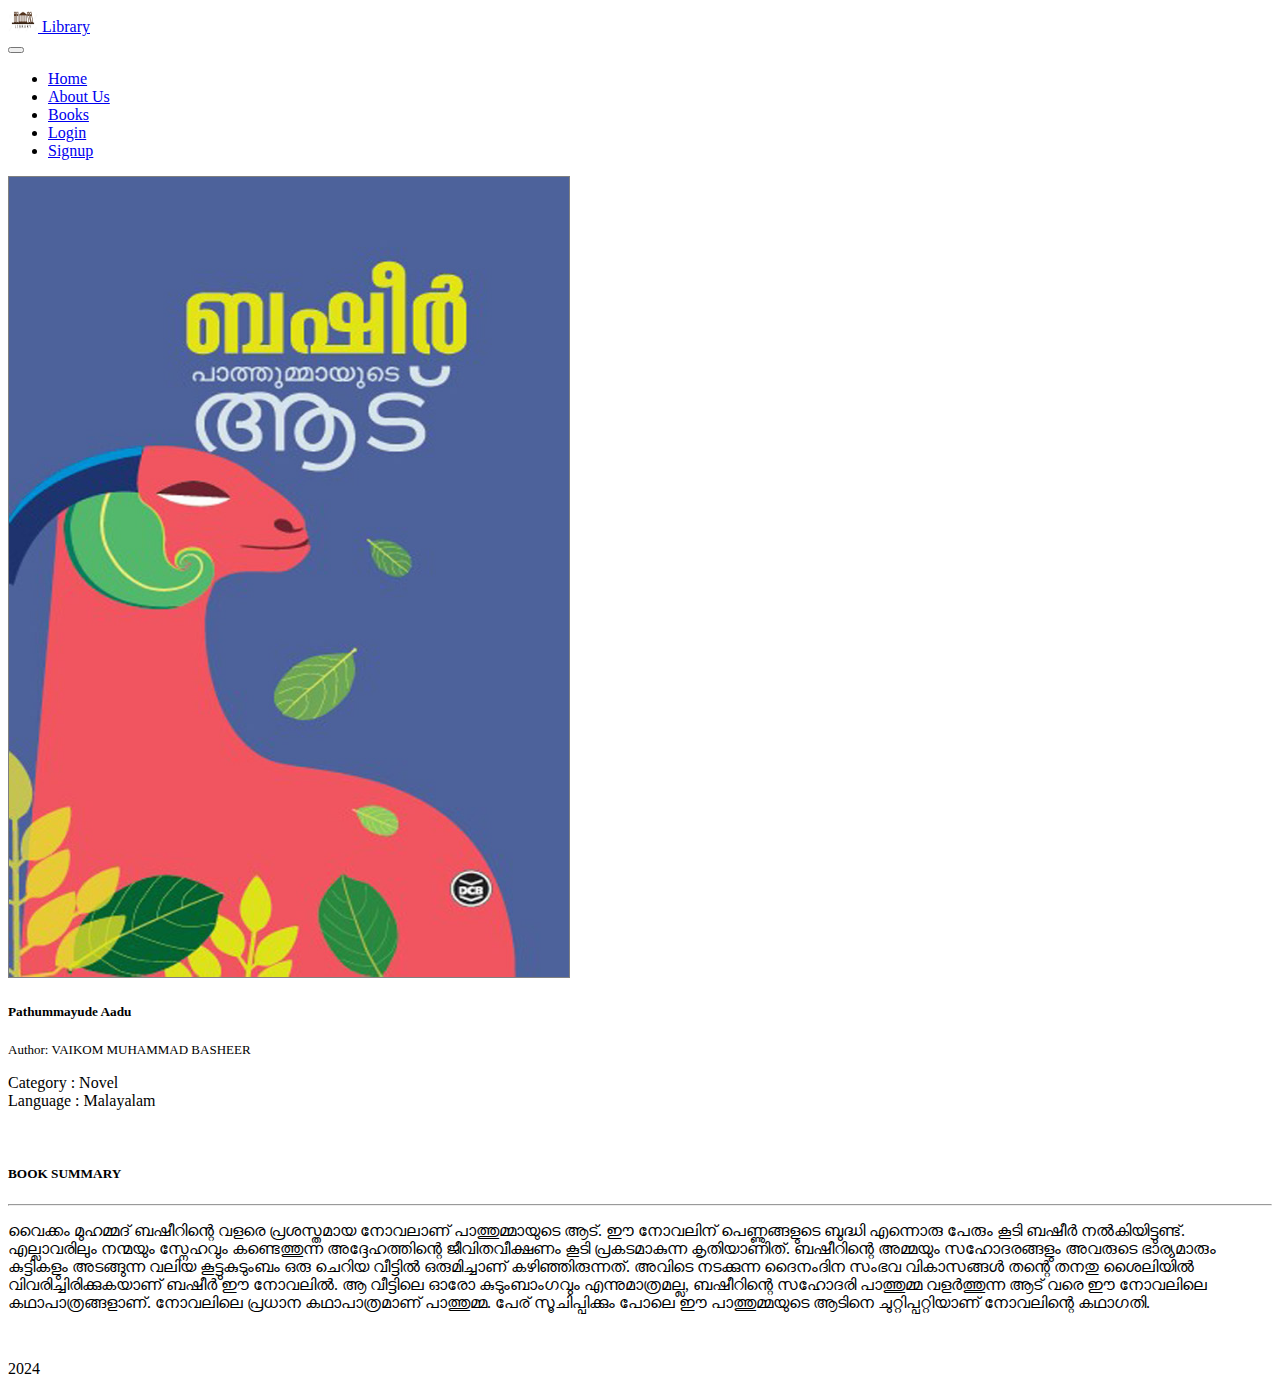
<file: Pathummayude Aadu.html>
<!DOCTYPE html>
<html lang="en">
<head>
    <meta charset="UTF-8">
    <meta name="viewport" content="width=device-width, initial-scale=1.0">
    <title>Library/Books/Pathummayude Aadu</title>
    <link rel="icon" href="./images/Logo/library logo.png" class="icon">
    <link href="https://cdn.jsdelivr.net/npm/bootstrap@5.3.2/dist/css/bootstrap.min.css" rel="stylesheet" integrity="sha384-T3c6CoIi6uLrA9TneNEoa7RxnatzjcDSCmG1MXxSR1GAsXEV/Dwwykc2MPK8M2HN" crossorigin="anonymous">
    <link rel="stylesheet" href="./Style/book.css">
</head>

<body>
  <header class="bg-secondary bg-gradient">
    <div class="row text-white">
      <div class="col-8 col-md-6 p-3 ps-5">
        <a class="navbar-brand text-white" href="./index.html">
          <img src="./images/Logo/library logo.png" alt="Logo" width="30" height="24" class="d-inline-block align-text-top">
          Library
        </a>
      </div>
      <div class="col-4 col-md-6">
        <nav class="navbar navbar-expand-lg  bg-secondary bg-gradient">
          <div class="container-fluid">
            <button class="navbar-toggler ms-auto" type="button" data-bs-toggle="collapse" data-bs-target="#navbarSupportedContent" aria-controls="navbarSupportedContent" aria-expanded="false" aria-label="Toggle navigation">
              <span class="navbar-toggler-icon"></span>
            </button>
            <div class="collapse navbar-collapse" id="navbarSupportedContent">
              <ul class="navbar-nav ms-auto mb-2 mb-lg-0">
                <li class="nav-item">
                  <a class="nav-link active text-white" aria-current="page" href="./index.html">Home</a>
                </li>
                <li class="nav-item">
                  <a class="nav-link active text-white" href="#">About Us</a>
                </li>
                <li class="nav-item">
                  <a class="nav-link active text-white" href="./Books.html">Books</a>
                </li>
                <li class="nav-item">
                  <a class="nav-link active text-white" href="./Login.html">Login</a>
                </li>
                <li class="nav-item">
                  <a class="nav-link active text-white" href="./Signup.html">Signup</a>
                </li>
              </ul>
            </div>
          </div>
        </nav>
      </div>
    </div>
  </header>

  <section class="mt-4">
    <div class="container">
      <div class="row align-items-center">
        <div class="col-md-4">

          <img src="./images/Bookthumbnail/Pathummayude.jpg" alt="bookimg" class="img-fluid" style="width: 35em;border:.1em solid grey;">

        </div>

        <div class="col-md-8">
           
          <h5>Pathummayude Aadu</h5>
          <p style="font-size: small;">Author: VAIKOM MUHAMMAD BASHEER</p>
          <p>Category : Novel <br>
             Language : Malayalam</p>
                <br>
             <h5>BOOK SUMMARY</h5>
             <hr>
          <p>
            വൈക്കം മുഹമ്മദ് ബഷീറിന്റെ വളരെ പ്രശസ്തമായ നോവലാണ് പാത്തുമ്മായുടെ ആട്. 
            ഈ നോവലിന് പെണ്ണുങ്ങളുടെ ബുദ്ധി എന്നൊരു പേരും കൂടി ബഷീര്‍ നല്‍കിയിട്ടുണ്ട്. 
            എല്ലാവരിലും നന്മയും സ്നേഹവും കണ്ടെത്തുന്ന അദ്ദേഹത്തിന്റെ ജീവിതവീക്ഷണം കൂടി പ്രകടമാകുന്ന കൃതിയാണിത്. 
            ബഷീറിന്റെ അമ്മയും സഹോദരങ്ങളും അവരുടെ ഭാര്യമാരും കുട്ടികളും അടങ്ങുന്ന വലിയ കൂട്ടുകുടുംബം ഒരു ചെറിയ വീട്ടില്‍ ഒരുമിച്ചാണ് കഴിഞ്ഞിരുന്നത്. 
            അവിടെ നടക്കുന്ന ദൈനംദിന സംഭവ വികാസങ്ങള്‍ തന്റെ തനതു ശൈലിയില്‍ വിവരിച്ചിരിക്കുകയാണ് ബഷീര്‍ ഈ നോവലില്‍. 
            ആ വീട്ടിലെ ഓരോ കുടുംബാംഗവും എന്നുമാത്രമല്ല, ബഷീറിന്റെ സഹോദരി പാത്തുമ്മ വളര്‍ത്തുന്ന ആട് വരെ ഈ നോവലിലെ കഥാപാത്രങ്ങളാണ്. നോവലിലെ പ്രധാന കഥാപാത്രമാണ് പാത്തുമ്മ. 
            പേര് സൂചിപ്പിക്കും പോലെ ഈ പാത്തുമ്മയുടെ ആടിനെ ചുറ്റിപ്പറ്റിയാണ് നോവലിന്റെ കഥാഗതി.</p>
        </div>
      </div>
    </div>
  </section>
    
   <footer class="bg-secondary" id="footer">
       <div class="container-fluid">
        <div class="row">
          <div class="col-md-12 text-center text-white">
            <p>2024</p>
          </div>
        </div>
       </div>
   </footer>
  
    <script src="https://cdn.jsdelivr.net/npm/bootstrap@5.3.2/dist/js/bootstrap.bundle.min.js" integrity="sha384-C6RzsynM9kWDrMNeT87bh95OGNyZPhcTNXj1NW7RuBCsyN/o0jlpcV8Qyq46cDfL" crossorigin="anonymous"></script>
</body>
</html>
</file>
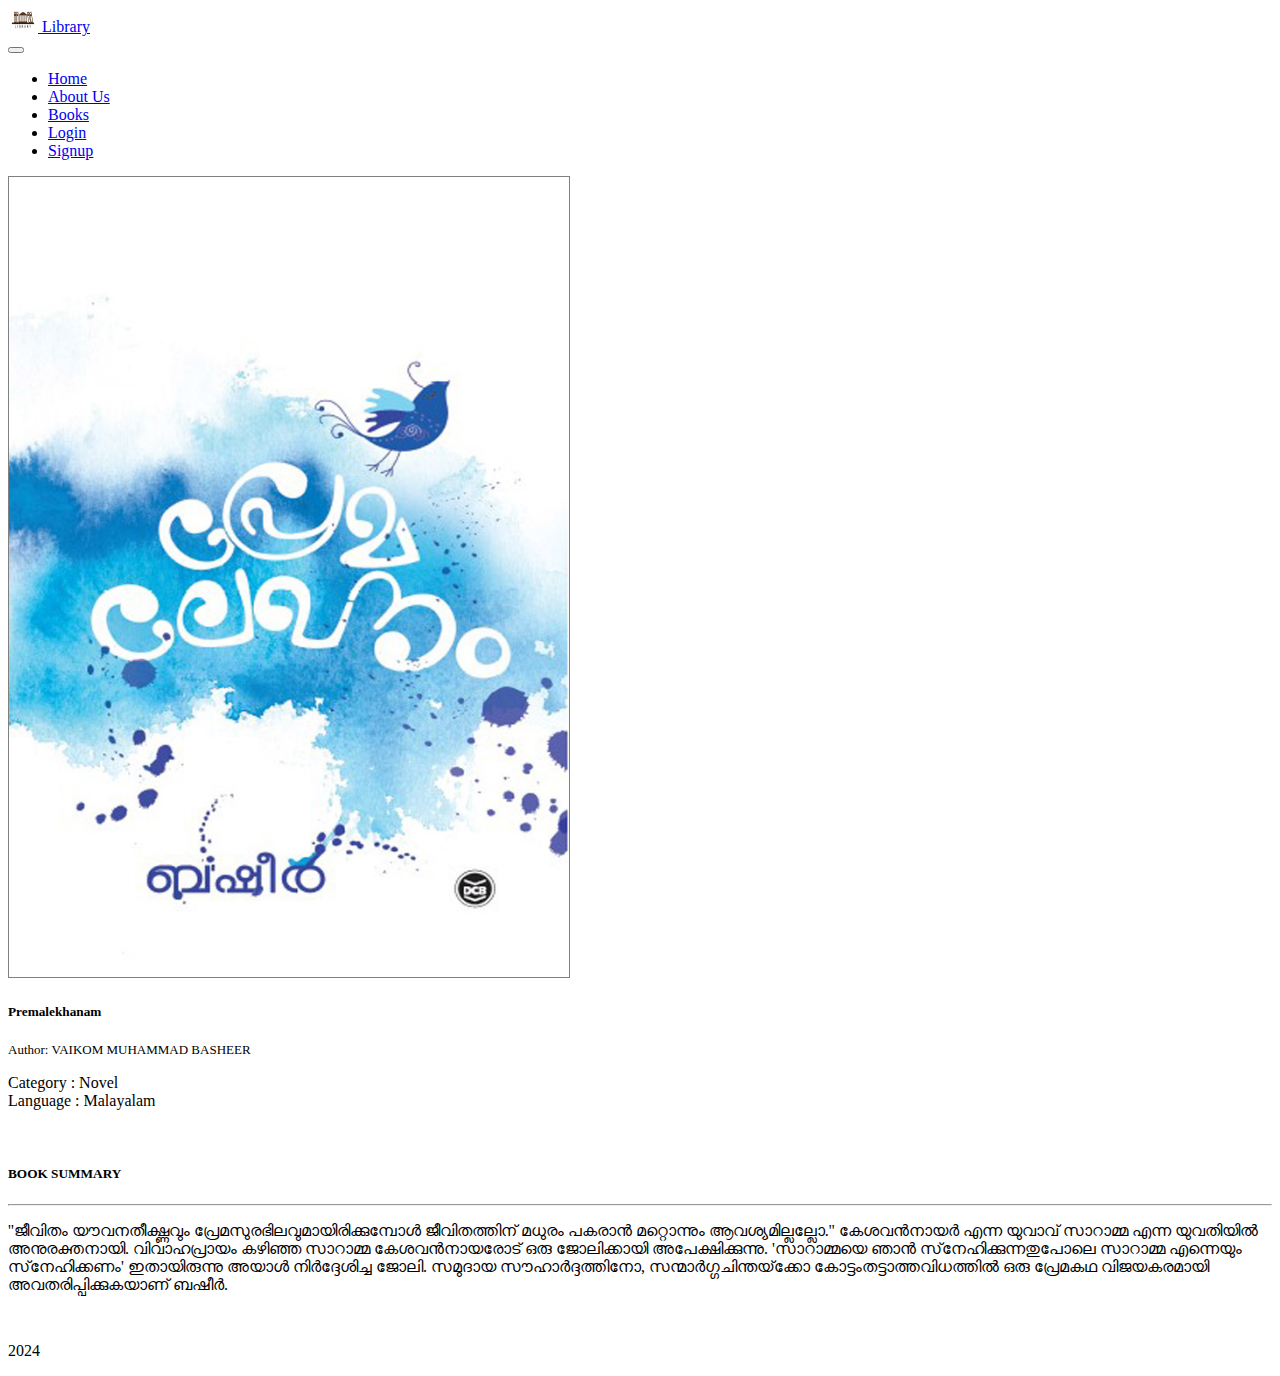
<file: Premalekhanam.html>
<!DOCTYPE html>
<html lang="en">
<head>
    <meta charset="UTF-8">
    <meta name="viewport" content="width=device-width, initial-scale=1.0">
    <title>Library/Books/Premalekhanam</title>
    <link rel="icon" href="./images/Logo/library logo.png" class="icon">
    <link href="https://cdn.jsdelivr.net/npm/bootstrap@5.3.2/dist/css/bootstrap.min.css" rel="stylesheet" integrity="sha384-T3c6CoIi6uLrA9TneNEoa7RxnatzjcDSCmG1MXxSR1GAsXEV/Dwwykc2MPK8M2HN" crossorigin="anonymous">
    <link rel="stylesheet" href="./Style/book.css">
</head>

<body>
  <header class="bg-secondary bg-gradient">
    <div class="row text-white">
      <div class="col-8 col-md-6 p-3 ps-5">
        <a class="navbar-brand text-white" href="./index.html">
          <img src="./images/Logo/library logo.png" alt="Logo" width="30" height="24" class="d-inline-block align-text-top">
          Library
        </a>
      </div>
      <div class="col-4 col-md-6">
        <nav class="navbar navbar-expand-lg  bg-secondary bg-gradient">
          <div class="container-fluid">
            <button class="navbar-toggler ms-auto" type="button" data-bs-toggle="collapse" data-bs-target="#navbarSupportedContent" aria-controls="navbarSupportedContent" aria-expanded="false" aria-label="Toggle navigation">
              <span class="navbar-toggler-icon"></span>
            </button>
            <div class="collapse navbar-collapse" id="navbarSupportedContent">
              <ul class="navbar-nav ms-auto mb-2 mb-lg-0">
                <li class="nav-item">
                  <a class="nav-link active text-white" aria-current="page" href="./index.html">Home</a>
                </li>
                <li class="nav-item">
                  <a class="nav-link active text-white" href="#">About Us</a>
                </li>
                <li class="nav-item">
                  <a class="nav-link active text-white" href="./Books.html">Books</a>
                </li>
                <li class="nav-item">
                  <a class="nav-link active text-white" href="./Login.html">Login</a>
                </li>
                <li class="nav-item">
                  <a class="nav-link active text-white" href="./Signup.html">Signup</a>
                </li>
              </ul>
            </div>
          </div>
        </nav>
      </div>
    </div>
  </header>

  <section class="mt-4">
    <div class="container">
      <div class="row align-items-center">
        <div class="col-md-4">

          <img src="./images/Bookthumbnail/Premalekhanam.jpg" alt="bookimg" class="img-fluid" style="width: 35em;border:.1em solid grey;">

        </div>

        <div class="col-md-8">
           
          <h5>Premalekhanam</h5>
          <p style="font-size: small;">Author: VAIKOM MUHAMMAD BASHEER</p>
          <p>Category : Novel <br>
             Language : Malayalam</p>
                <br>
             <h5>BOOK SUMMARY</h5>
             <hr>
          <p>
            ''ജീവിതം യൗവനതീക്ഷ്ണവും പ്രേമസുരഭിലവുമായിരിക്കുമ്പോൾ ജീവിതത്തിന് മധുരം പകരാൻ മറ്റൊന്നും ആവശ്യമില്ലല്ലോ.'' 
            കേശവൻനായർ എന്ന യുവാവ് സാറാമ്മ എന്ന യുവതിയിൽ അനുരക്തനായി. വിവാഹപ്രായം കഴിഞ്ഞ സാറാമ്മ കേശവൻനായരോട് 
            ഒരു ജോലിക്കായി അപേക്ഷിക്കുന്നു. 'സാറാമ്മയെ ഞാൻ സ്‌നേഹിക്കുന്നതുപോലെ സാറാമ്മ എന്നെയും സ്‌നേഹിക്കണം' 
            ഇതായിരുന്നു അയാൾ നിർദ്ദേശിച്ച ജോലി. സമുദായ സൗഹാർദ്ദത്തിനോ, സന്മാർഗ്ഗചിന്തയ്‌ക്കോ കോട്ടംതട്ടാത്തവിധത്തിൽ 
            ഒരു പ്രേമകഥ വിജയകരമായി അവതരിപ്പിക്കുകയാണ് ബഷീർ.</p>
        </div>
      </div>
    </div>
  </section>
    
   <footer class="bg-secondary" id="footer">
       <div class="container-fluid">
        <div class="row">
          <div class="col-md-12 text-center text-white">
            <p>2024</p>
          </div>
        </div>
       </div>
   </footer>
  
    <script src="https://cdn.jsdelivr.net/npm/bootstrap@5.3.2/dist/js/bootstrap.bundle.min.js" integrity="sha384-C6RzsynM9kWDrMNeT87bh95OGNyZPhcTNXj1NW7RuBCsyN/o0jlpcV8Qyq46cDfL" crossorigin="anonymous"></script>
</body>
</html>
</file>
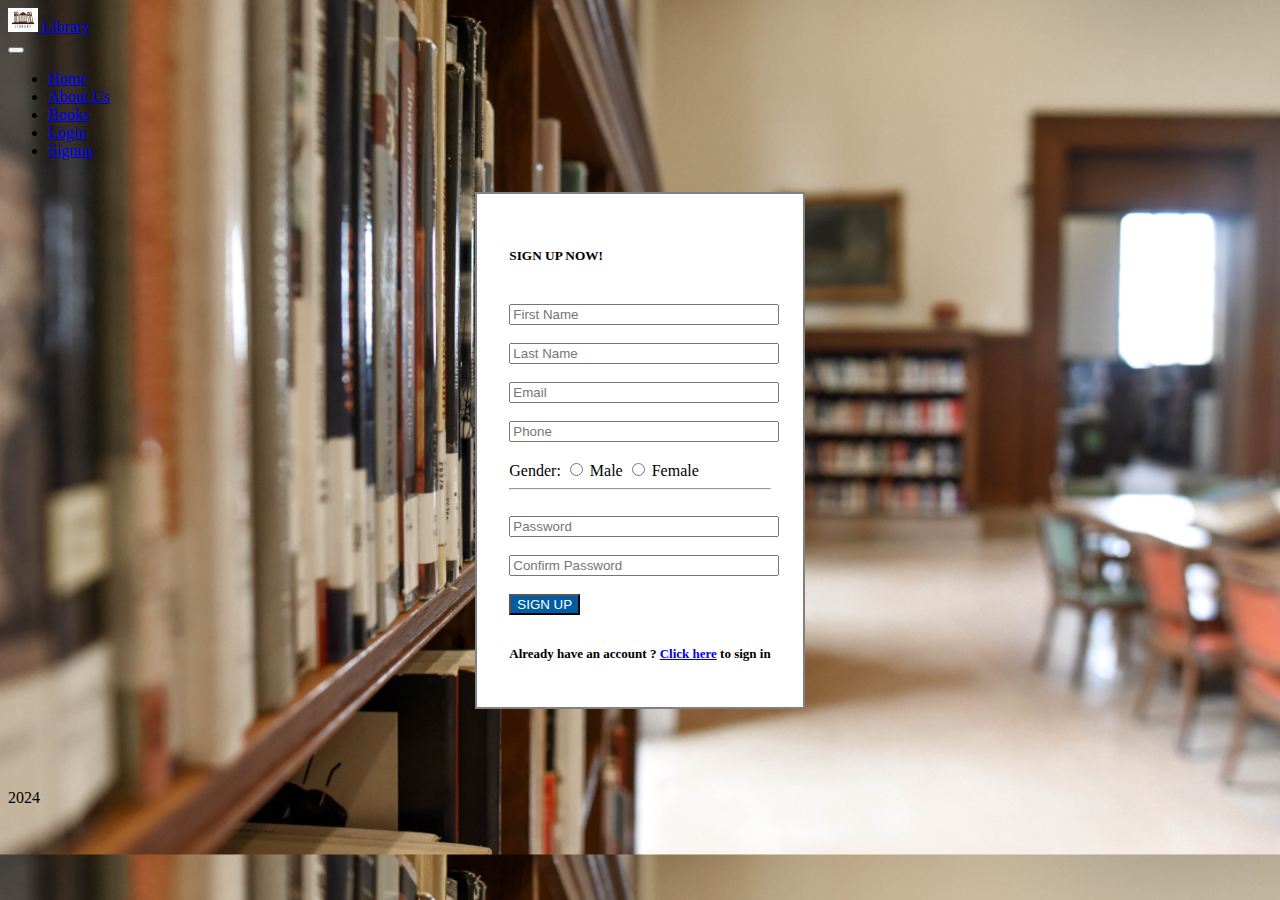
<file: Signup.html>
<!DOCTYPE html>
<html lang="en">
<head>
    <meta charset="UTF-8">
    <meta name="viewport" content="width=device-width, initial-scale=1.0">
    <title>Library/Signup</title>
    <link rel="icon" href="./images/Logo/library logo.png" class="icon">
    <link href="https://cdn.jsdelivr.net/npm/bootstrap@5.3.2/dist/css/bootstrap.min.css" rel="stylesheet" integrity="sha384-T3c6CoIi6uLrA9TneNEoa7RxnatzjcDSCmG1MXxSR1GAsXEV/Dwwykc2MPK8M2HN" crossorigin="anonymous">
    <link rel="stylesheet" href="./Style/stylesignup.css">
</head>

<body>
  <header class="bg-secondary bg-gradient">
    <div class="row text-white">
      <div class="col-8 col-md-6 p-3 ps-5">
        <a class="navbar-brand text-white" href="./index.html">
          <img src="./images/Logo/library logo.png" alt="Logo" width="30" height="24" class="d-inline-block align-text-top">
          Library
        </a>
      </div>
      <div class="col-4 col-md-6">
        <nav class="navbar navbar-expand-lg  bg-secondary bg-gradient">
          <div class="container-fluid">
            <button class="navbar-toggler ms-auto" type="button" data-bs-toggle="collapse" data-bs-target="#navbarSupportedContent" aria-controls="navbarSupportedContent" aria-expanded="false" aria-label="Toggle navigation">
              <span class="navbar-toggler-icon"></span>
            </button>
            <div class="collapse navbar-collapse" id="navbarSupportedContent">
              <ul class="navbar-nav ms-auto mb-2 mb-lg-0">
                <li class="nav-item">
                  <a class="nav-link active text-white" aria-current="page" href="./index.html">Home</a>
                </li>
                <li class="nav-item">
                  <a class="nav-link active text-white" href="#">About Us</a>
                </li>
                <li class="nav-item">
                  <a class="nav-link active text-white" href="./Books.html">Books</a>
                </li>
                <li class="nav-item">
                  <a class="nav-link active text-white" href="./Login.html">Login</a>
                </li>
                <li class="nav-item">
                  <a class="nav-link active text-white" href="./Signup.html">Signup</a>
                </li>
              </ul>
            </div>
          </div>
        </nav>
      </div>
    </div>
  </header>


  <section>
        <div class="container">
            <div class="p-box">
    <form class="form">
     <h5>SIGN UP NOW!</h5>
    <br>
    <input type="text" placeholder="First Name" id="input">
    <br><br>
    <input type="text" placeholder="Last Name" id="input">
    <br><br>
    <input type="text" placeholder="Email" id="email">
    <br>
    <span id="validation"></span>
    <br>
    <input type="text" placeholder="Phone" id="phone">
    <br>
    <span id="phonevld"></span>
    <br>
    <label>Gender:</label>
    <input type="radio">
    <label>Male</label>
    <input type="radio">
    <label>Female</label>
    <hr><br>
    <input type="password" placeholder="Password" id="Password">
    <br>
    <span id="pwdvld"></span>
    <br>
    <input type="password" placeholder="Confirm Password" id="Password">
    <br><br>
    <button id="btn" onclick=" validate(); phonevalidate();return pwdvalidate()">SIGN UP</button>
    <br><br>
    <p style="font-size: small;font-weight: bold;">Already have an account ? <a href="./Login.html">Click here</a>  to sign in</p>
     </form>

     </div>
    </div>
  </section>

  <footer class="bg-secondary" id="footer">
    <div class="container-fluid">
     <div class="row">
       <div class="col-md-12 text-center text-white">
         <p>2024</p>
       </div>
     </div>
    </div>
</footer>



     <script src="validation.js"></script>
    <script src="https://cdn.jsdelivr.net/npm/bootstrap@5.3.2/dist/js/bootstrap.bundle.min.js" integrity="sha384-C6RzsynM9kWDrMNeT87bh95OGNyZPhcTNXj1NW7RuBCsyN/o0jlpcV8Qyq46cDfL" crossorigin="anonymous"></script>
</body>
</html>
</file>
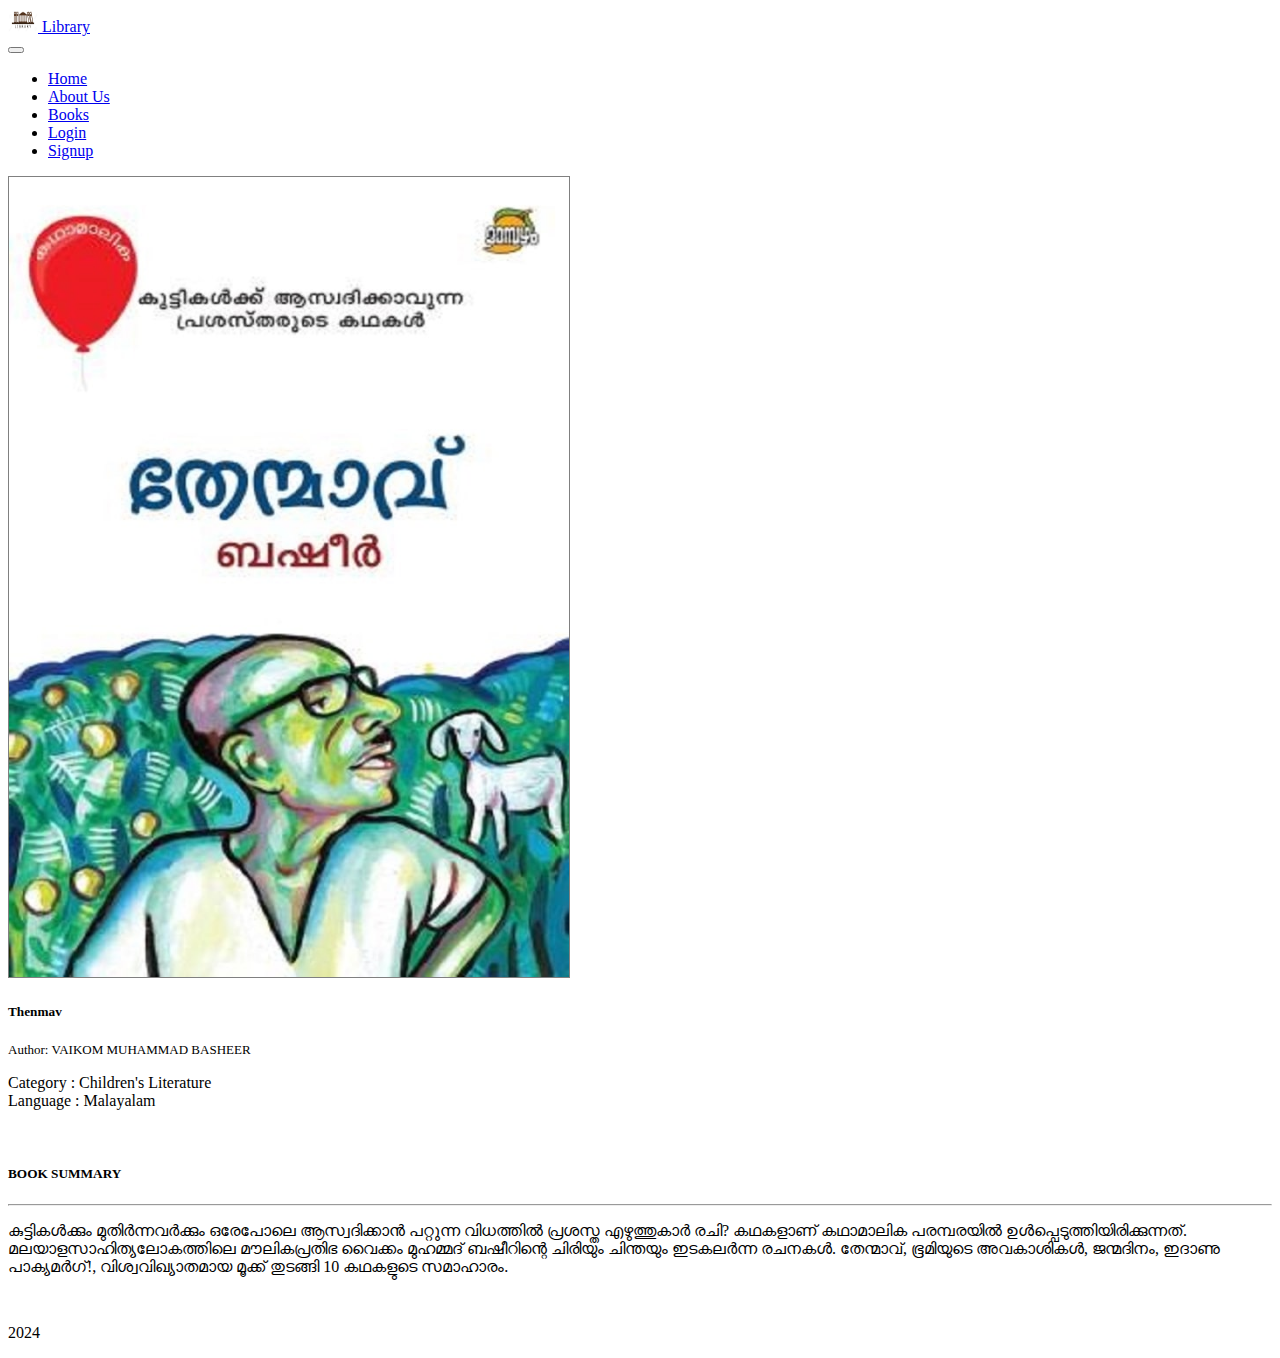
<file: Thenmav.html>
<!DOCTYPE html>
<html lang="en">
<head>
    <meta charset="UTF-8">
    <meta name="viewport" content="width=device-width, initial-scale=1.0">
    <title>Library/Books/Thenmav</title>
    <link rel="icon" href="./images/Logo/library logo.png" class="icon">
    <link href="https://cdn.jsdelivr.net/npm/bootstrap@5.3.2/dist/css/bootstrap.min.css" rel="stylesheet" integrity="sha384-T3c6CoIi6uLrA9TneNEoa7RxnatzjcDSCmG1MXxSR1GAsXEV/Dwwykc2MPK8M2HN" crossorigin="anonymous">
    <link rel="stylesheet" href="./Style/book.css">
</head>

<body>
  <header class="bg-secondary bg-gradient">
    <div class="row text-white">
      <div class="col-8 col-md-6 p-3 ps-5">
        <a class="navbar-brand text-white" href="./index.html">
          <img src="./images/Logo/library logo.png" alt="Logo" width="30" height="24" class="d-inline-block align-text-top">
          Library
        </a>
      </div>
      <div class="col-4 col-md-6">
        <nav class="navbar navbar-expand-lg  bg-secondary bg-gradient">
          <div class="container-fluid">
            <button class="navbar-toggler ms-auto" type="button" data-bs-toggle="collapse" data-bs-target="#navbarSupportedContent" aria-controls="navbarSupportedContent" aria-expanded="false" aria-label="Toggle navigation">
              <span class="navbar-toggler-icon"></span>
            </button>
            <div class="collapse navbar-collapse" id="navbarSupportedContent">
              <ul class="navbar-nav ms-auto mb-2 mb-lg-0">
                <li class="nav-item">
                  <a class="nav-link active text-white" aria-current="page" href="./index.html">Home</a>
                </li>
                <li class="nav-item">
                  <a class="nav-link active text-white" href="#">About Us</a>
                </li>
                <li class="nav-item">
                  <a class="nav-link active text-white" href="./Books.html">Books</a>
                </li>
                <li class="nav-item">
                  <a class="nav-link active text-white" href="./Login.html">Login</a>
                </li>
                <li class="nav-item">
                  <a class="nav-link active text-white" href="./Signup.html">Signup</a>
                </li>
              </ul>
            </div>
          </div>
        </nav>
      </div>
    </div>
  </header>

  <section class="mt-4">
    <div class="container">
      <div class="row align-items-center">
        <div class="col-md-4">

          <img src="./images/Bookthumbnail/Thenmav.jpg" alt="bookimg" class="img-fluid" style="width: 35em;border:.1em solid grey;">

        </div>

        <div class="col-md-8">
           
          <h5>Thenmav</h5>
          <p style="font-size: small;">Author: VAIKOM MUHAMMAD BASHEER</p>
          <p>Category : Children's Literature <br>
             Language : Malayalam</p>
                <br>
             <h5>BOOK SUMMARY</h5>
             <hr>
          <p>
            കുട്ടികൾക്കും മുതിർന്നവർക്കും ഒരേപോലെ ആസ്വദിക്കാൻ പറ്റുന്ന വിധത്തിൽ പ്രശസ്ത എഴുത്തുകാർ രചി? കഥകളാണ് 
            കഥാമാലിക പരമ്പരയിൽ ഉൾപ്പെടുത്തിയിരിക്കുന്നത്. മലയാളസാഹിത്യലോകത്തിലെ മൗലികപ്രതിഭ വൈക്കം മുഹമ്മദ് ബഷീറിന്റെ 
            ചിരിയും ചിന്തയും ഇടകലർന്ന രചനകൾ. തേന്മാവ്, ഭൂമിയുടെ അവകാശികൾ, ജന്മദിനം, ഇദാണു പാക്യമർഗ്!, 
            വിശ്വവിഖ്യാതമായ മൂക്ക് തുടങ്ങി 10 കഥകളുടെ സമാഹാരം.</p>
        </div>
      </div>
    </div>
  </section>
    
   <footer class="bg-secondary" id="footer">
       <div class="container-fluid">
        <div class="row">
          <div class="col-md-12 text-center text-white">
            <p>2024</p>
          </div>
        </div>
       </div>
   </footer>
  
    <script src="https://cdn.jsdelivr.net/npm/bootstrap@5.3.2/dist/js/bootstrap.bundle.min.js" integrity="sha384-C6RzsynM9kWDrMNeT87bh95OGNyZPhcTNXj1NW7RuBCsyN/o0jlpcV8Qyq46cDfL" crossorigin="anonymous"></script>
</body>
</html>
</file>
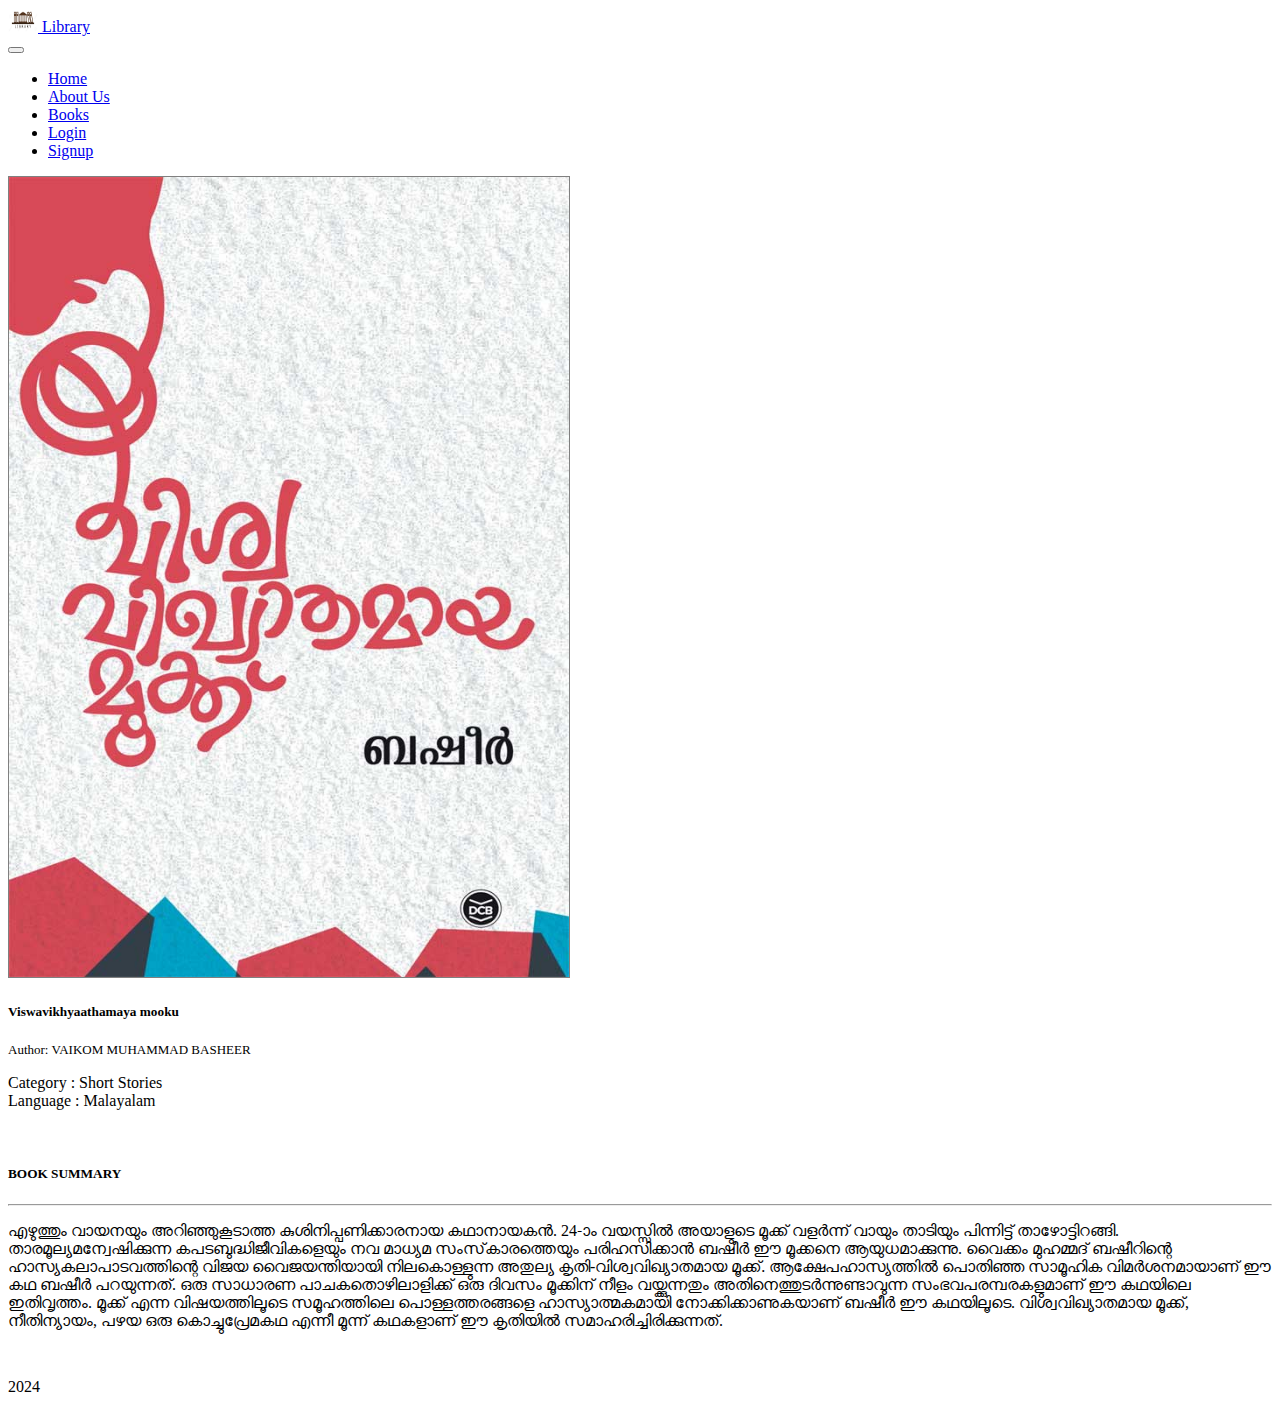
<file: Viswavikhyaathamaya mooku.html>
<!DOCTYPE html>
<html lang="en">
<head>
    <meta charset="UTF-8">
    <meta name="viewport" content="width=device-width, initial-scale=1.0">
    <title>Library/Books/Viswavikhyaathamaya mooku</title>
    <link rel="icon" href="./images/Logo/library logo.png" class="icon">
    <link href="https://cdn.jsdelivr.net/npm/bootstrap@5.3.2/dist/css/bootstrap.min.css" rel="stylesheet" integrity="sha384-T3c6CoIi6uLrA9TneNEoa7RxnatzjcDSCmG1MXxSR1GAsXEV/Dwwykc2MPK8M2HN" crossorigin="anonymous">
    <link rel="stylesheet" href="./Style/book.css">
</head>

<body>
  <header class="bg-secondary bg-gradient">
    <div class="row text-white">
      <div class="col-8 col-md-6 p-3 ps-5">
        <a class="navbar-brand text-white" href="./index.html">
          <img src="./images/Logo/library logo.png" alt="Logo" width="30" height="24" class="d-inline-block align-text-top">
          Library
        </a>
      </div>
      <div class="col-4 col-md-6">
        <nav class="navbar navbar-expand-lg  bg-secondary bg-gradient">
          <div class="container-fluid">
            <button class="navbar-toggler ms-auto" type="button" data-bs-toggle="collapse" data-bs-target="#navbarSupportedContent" aria-controls="navbarSupportedContent" aria-expanded="false" aria-label="Toggle navigation">
              <span class="navbar-toggler-icon"></span>
            </button>
            <div class="collapse navbar-collapse" id="navbarSupportedContent">
              <ul class="navbar-nav ms-auto mb-2 mb-lg-0">
                <li class="nav-item">
                  <a class="nav-link active text-white" aria-current="page" href="./index.html">Home</a>
                </li>
                <li class="nav-item">
                  <a class="nav-link active text-white" href="#">About Us</a>
                </li>
                <li class="nav-item">
                  <a class="nav-link active text-white" href="./Books.html">Books</a>
                </li>
                <li class="nav-item">
                  <a class="nav-link active text-white" href="./Login.html">Login</a>
                </li>
                <li class="nav-item">
                  <a class="nav-link active text-white" href="./Signup.html">Signup</a>
                </li>
              </ul>
            </div>
          </div>
        </nav>
      </div>
    </div>
  </header>

  <section class="mt-4">
    <div class="container">
      <div class="row align-items-center">
        <div class="col-md-4">

          <img src="./images/Bookthumbnail/VISWAVIKHYATHAMAYA-MOOKU.jpg" alt="bookimg" class="img-fluid" style="width: 35em;border:.1em solid grey;">

        </div>

        <div class="col-md-8">
           
          <h5>Viswavikhyaathamaya mooku</h5>
          <p style="font-size: small;">Author: VAIKOM MUHAMMAD BASHEER</p>
          <p>Category : Short Stories <br>
             Language : Malayalam</p>
                <br>
             <h5>BOOK SUMMARY</h5>
             <hr>
          <p>
            എഴുത്തും വായനയും അറിഞ്ഞുകൂടാത്ത കുശിനിപ്പണിക്കാരനായ കഥാനായകന്‍. 24-ാം വയസ്സില്‍ അയാളുടെ മൂക്ക് വളര്‍ന്ന് വായും താടിയും പിന്നിട്ട് 
            താഴോട്ടിറങ്ങി. താരമൂല്യമന്വേഷിക്കുന്ന കപടബുദ്ധിജീവികളെയും നവ മാധ്യമ സംസ്‌കാരത്തെയും പരിഹസിക്കാന്‍ ബഷീര്‍ 
            ഈ മൂക്കനെ ആയുധമാക്കുന്നു. വൈക്കം മുഹമ്മദ് ബഷീറിന്റെ ഹാസ്യകലാപാടവത്തിന്റെ വിജയ വൈജയന്തിയായി നിലകൊള്ളുന്ന 
            അതുല്യ കൃതി-വിശ്വവിഖ്യാതമായ മൂക്ക്. ആക്ഷേപഹാസ്യത്തില്‍ പൊതിഞ്ഞ സാമൂഹിക വിമര്‍ശനമായാണ് ഈ കഥ ബഷീര്‍ 
            പറയുന്നത്. ഒരു സാധാരണ പാചകതൊഴിലാളിക്ക് ഒരു ദിവസം മൂക്കിന് നീളം വയ്ക്കുന്നതും അതിനെത്തുടര്‍ന്നുണ്ടാവുന്ന 
            സംഭവപരമ്പരകളുമാണ് ഈ കഥയിലെ ഇതിവൃത്തം. മൂക്ക് എന്ന വിഷയത്തിലൂടെ സമൂഹത്തിലെ പൊള്ളത്തരങ്ങളെ ഹാസ്യാത്മകമായി 
            നോക്കിക്കാണുകയാണ് ബഷീര്‍ ഈ കഥയിലൂടെ. വിശ്വവിഖ്യാതമായ മൂക്ക്, നീതിന്യായം, പഴയ ഒരു കൊച്ചുപ്രേമകഥ എന്നീ മൂന്ന് 
            കഥകളാണ് ഈ കൃതിയില്‍ സമാഹരിച്ചിരിക്കുന്നത്.</p>
        </div>
      </div>
    </div>
  </section>
    
   <footer class="bg-secondary" id="footer">
       <div class="container-fluid">
        <div class="row">
          <div class="col-md-12 text-center text-white">
            <p>2024</p>
          </div>
        </div>
       </div>
   </footer>
  
    <script src="https://cdn.jsdelivr.net/npm/bootstrap@5.3.2/dist/js/bootstrap.bundle.min.js" integrity="sha384-C6RzsynM9kWDrMNeT87bh95OGNyZPhcTNXj1NW7RuBCsyN/o0jlpcV8Qyq46cDfL" crossorigin="anonymous"></script>
</body>
</html>
</file>
<file: Style/style.css>
body{
    background-image: url("../images/Backgrounds/Homebg.jpg");
    background-size: cover;
    background-position: fixed;
}

.p-box{
   color: black;
   width: fit-content;
   margin-top: 1em;

}

#footer{
    margin-top: 6em;
}
</file>
<file: Style/book.css>
body{
    background-image: url("");
    background-size: cover;
    background-position: fixed;
}

#footer{
    margin-top: 3em;
}
</file>
<file: Style/stylebookpage.css>
body{
    background-image: url("../images/Backgrounds/Background.jpg");
    background-size: cover;
    background-position: fixed;
}


.card{
    margin: 15px;
}
</file>
<file: Style/stylelogin.css>
body{
    background-image: url("../images/Backgrounds/Background.jpg");
    background-size: cover;
    background-position: fixed;
}



.p-box{
    margin: auto;
    margin-top: 6em;
    background-color: #fff;
    border: 2px solid grey;
    width: fit-content;
    padding: 2em;
    
}

#input{
    width: 100%;
}

#email{
    width: 100%;
}


#btn{
    color: #fff;
    background-color: #015ca2;
}

#footer{
    margin-top: 16em;
}
</file>
<file: Style/stylesignup.css>
body{
    background-image: url("../images/Backgrounds/Background.jpg");
    background-size: cover;
    background-position: fixed;
}



.p-box{
    margin: auto;
    margin-top: 2em;
    background-color: #fff;
    border: 2px solid grey;
    width: fit-content;
    padding: 2em;
    
}

#input{
    width: 100%;
}

#email{
    width: 100%;
}

#phone{
    width: 100%;
}

#Password{
    width: 100%;
}

#btn{
    color: #fff;
    background-color: #015ca2;
}

#footer{
    margin-top: 5em;
}
</file>
